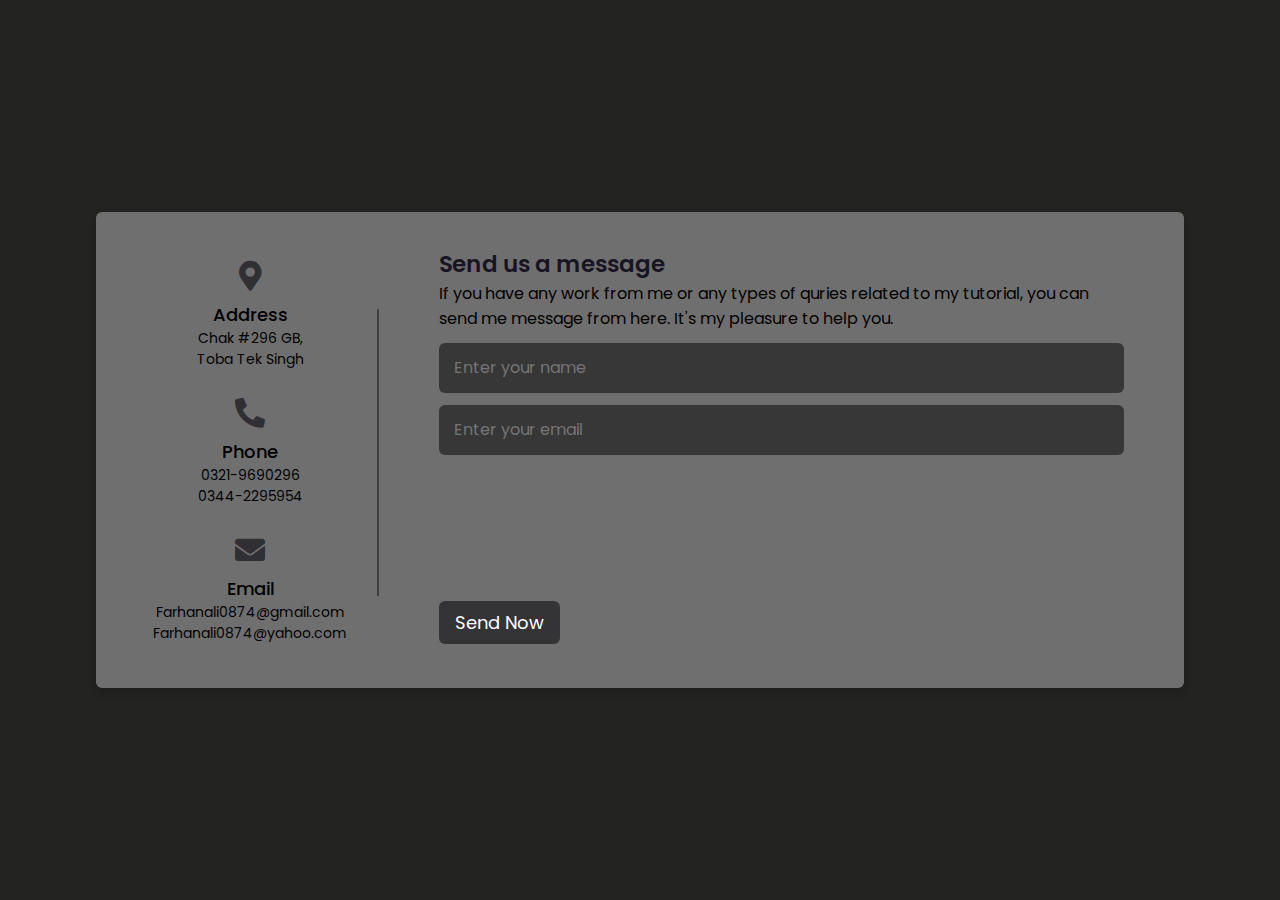
<file: services/contact.html>
<!DOCTYPE html>
<!-- Created By CodingLab - www.codinglabweb.com -->
<html lang="en" dir="ltr">
  <head>
    <meta charset="UTF-8">
   <!-- <title> Responsive Contact Us Form  | CodingLab </title>
    <link rel="stylesheet" href="style.css">
    <!-- Fontawesome CDN Link -->
    <link rel="stylesheet" href="contact.css">
    <link rel="stylesheet" href="https://cdnjs.cloudflare.com/ajax/libs/font-awesome/5.15.2/css/all.min.css"/>
     <meta name="viewport" content="width=device-width, initial-scale=1.0">
   </head>
<body>
  <div class="container">
    <div class="content">
      <div class="left-side">
        <div class="address details">
          <i class="fas fa-map-marker-alt"></i>
          <div class="topic">Address</div>
          <div class="text-one">Chak #296 GB,</div>
          <div class="text-two">Toba Tek Singh</div>
        </div>
        <div class="phone details">
          <i class="fas fa-phone-alt"></i>
          <div class="topic">Phone</div>
          <div class="text-one">0321-9690296</div>
          <div class="text-two">0344-2295954</div>
        </div>
        <div class="email details">
          <i class="fas fa-envelope"></i>
          <div class="topic">Email</div>
          <div class="text-one">Farhanali0874@gmail.com</div>
          <div class="text-two">Farhanali0874@yahoo.com</div>
        </div>
      </div>
      <div class="right-side">
        <div class="topic-text">Send us a message</div>
        <p>If you have any work from me or any types of quries related to my tutorial, you can send me message from here. It's my pleasure to help you.</p>
      <form action="#">
        <div class="input-box">
          <input type="text" placeholder="Enter your name">
        </div>
        <div class="input-box">
          <input type="text" placeholder="Enter your email">
        </div>
        <div class="input-box message-box">
          
        </div>
        <div class="button">
          <input type="button" value="Send Now" >
        </div>
      </form>
    </div>
    </div>
  </div>
</body>
</html>
</file>
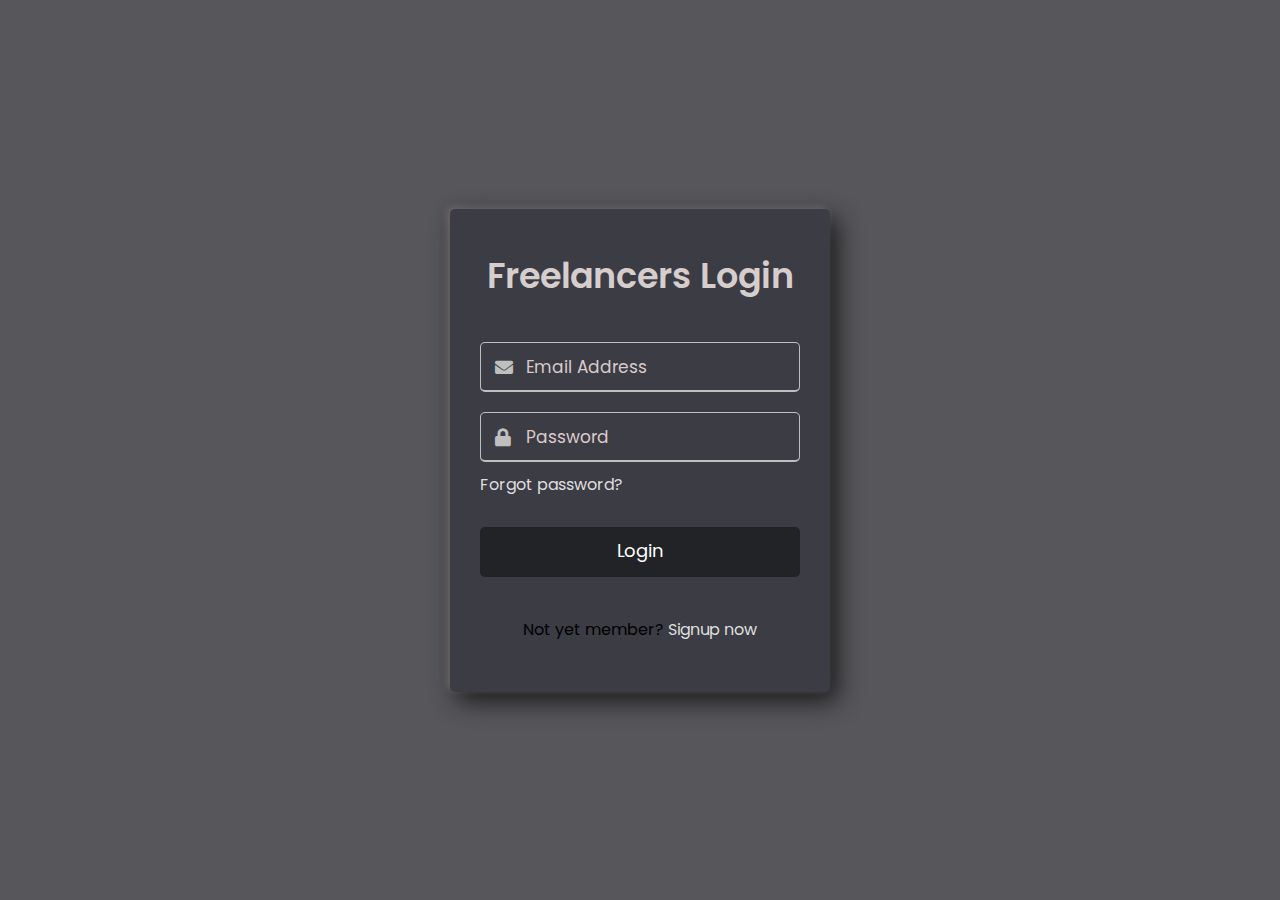
<file: services/login.html>
<!DOCTYPE html>
<!-- Coding By CodingNepal - youtube.com/codingnepal -->
<html lang="en">
<head>
  <meta charset="UTF-8">
  <meta name="viewport" content="width=device-width, initial-scale=1.0">
  <title>Login</title>
  <link rel="stylesheet" href="login.css">
  <link rel="stylesheet" href="https://cdnjs.cloudflare.com/ajax/libs/font-awesome/5.15.3/css/all.min.css"/>
</head>
<body>
  <div class="wrapper">
    <header style="color: rgb(214, 205, 205);">Freelancers Login</header>
    <form action="#">
      <div class="field email">
        <div class="input-area">
          <input type="text" placeholder="Email Address">
          <i class="icon fas fa-envelope"></i>
          <i class="error error-icon fas fa-exclamation-circle"></i>
        </div>
        <div class="error error-txt">Email can't be blank</div>
      </div>
      <div class="field password">
        <div class="input-area">
          <input type="password" placeholder="Password">
          <i class="icon fas fa-lock"></i>
          <i class="error error-icon fas fa-exclamation-circle"></i>
        </div>
        <div class="error error-txt">Password can't be blank</div>
      </div>
      <div class="pass-txt"><a href="#">Forgot password?</a></div>
      <input type="submit" value="Login">
    </form>
    <div class="sign-txt">Not yet member? <a href="signup.html">Signup now</a></div>
  </div>

  <script src="login.js"></script>

</body>
</html>
</file>
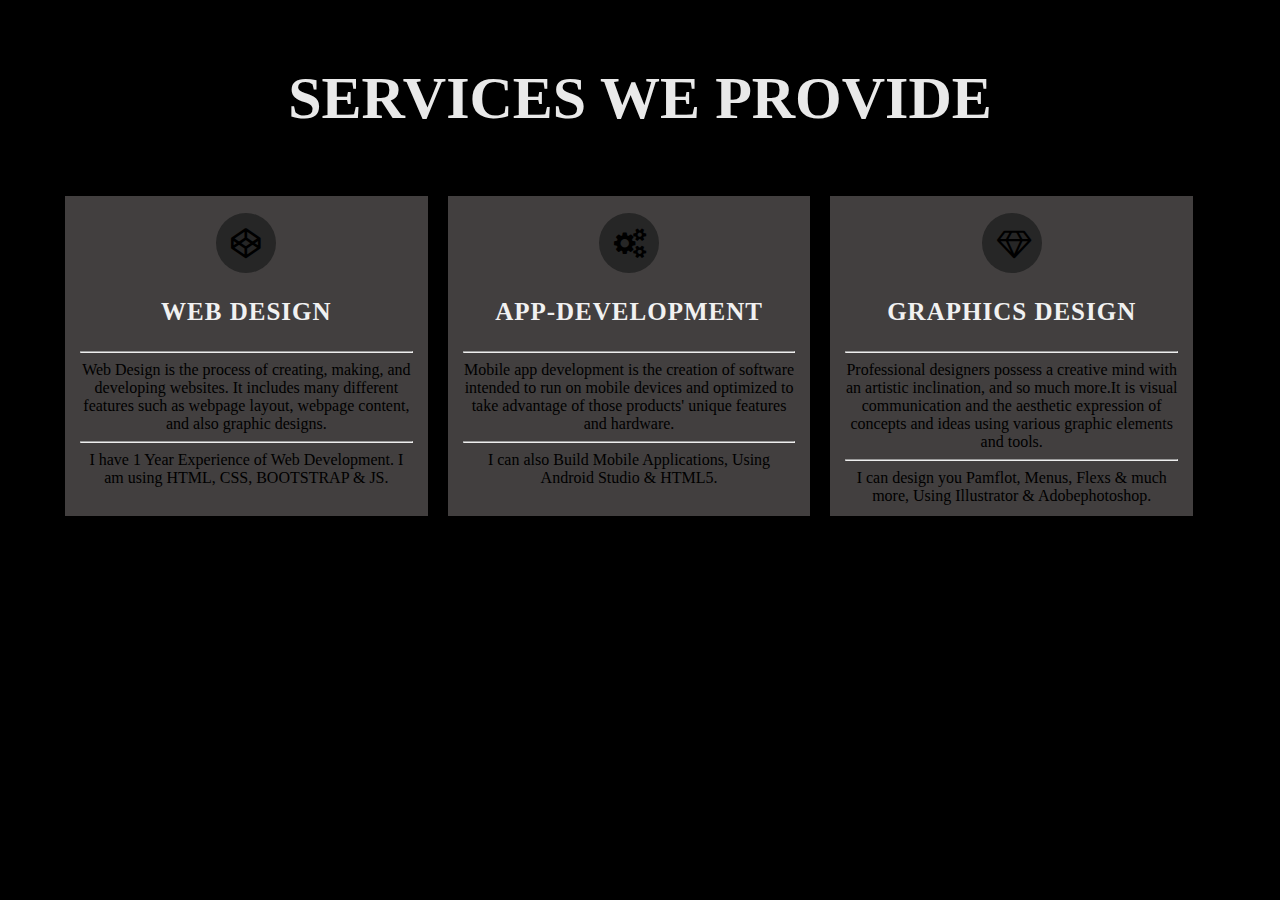
<file: services/services.html>
<!DOCTYPE html>
<html lang="en">
<head>
    <meta charset="UTF-8">
    <meta http-equiv="X-UA-Compatible" content="IE=edge">
    <meta name="viewport" content="width=device-width, initial-scale=1.0">
    <title>Services</title>
    <link rel="stylesheet" href="https://cdnjs.cloudflare.com/ajax/libs/font-awesome/4.7.0/css/font-awesome.css">
    <link rel="stylesheet" href="services.css">
</head>
<body>
    <div class="wrapper">
        <h2>
      Services we provide
        </h2>
      <div class="line">
      </div>
      <div class="single-service">
            <div class="social">
      <i class="fa fa-codepen"></i></div>
      <span></span>
             <h3>
      Web Design</h3>
        <p>
            <hr class="h" style="color: black;">
            Web Design is the process of creating, making, and developing websites. It includes many different features such as webpage layout, webpage content, and also graphic designs.
            <hr class="h">
            I have 1 Year Experience of Web Development. I am using HTML, CSS, BOOTSTRAP & JS. 
        </p>
      </div>
      <div class="single-service">
            <div class="social">
      <i class="fa fa-cogs"></i></div>
      <span></span>
             <h3>
      App-Development
            </h3>
        <p>
            <hr class="h">
            Mobile app development is the creation of software intended to run on mobile devices and optimized to take advantage of those products' unique features and hardware.
            <hr class="h">
            I can also Build Mobile Applications, Using Android Studio & HTML5.

        </p>
      </div>
      <div class="single-service">
            <div class="social">
      <i class="fa fa-diamond"></i></div>
      <span></span>
             <h3>
      Graphics design</h3>
        <p>
            <hr class="h">
            Professional designers possess a creative mind with an artistic inclination, and so much more.It is visual communication and the aesthetic expression of concepts and ideas using various graphic elements and tools.
            <hr class="h"> 
            I can design you Pamflot, Menus, Flexs & much more, Using Illustrator & Adobephotoshop.
        </p>
      </div>
      </div>
      
</body>
</html>
</file>
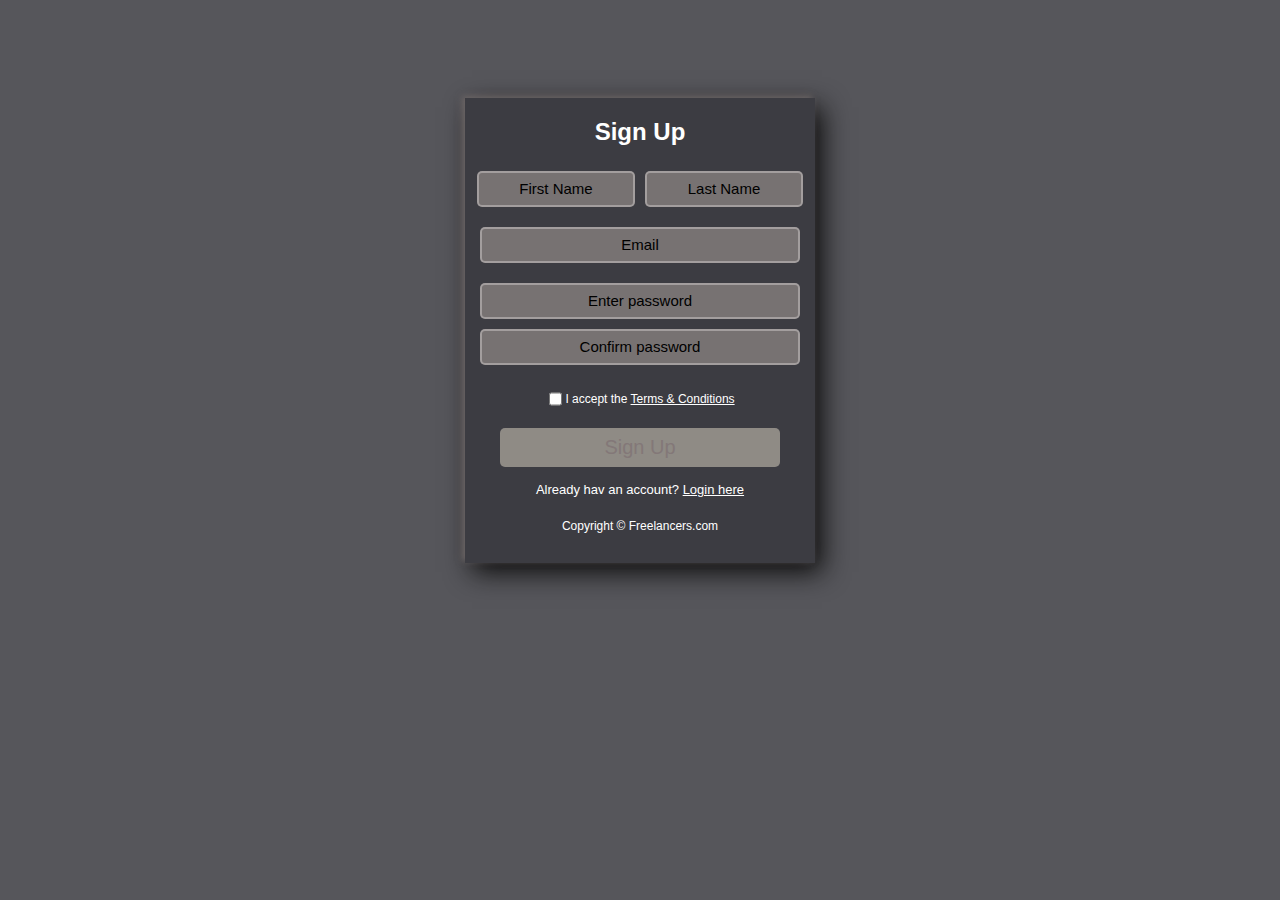
<file: services/signup.html>
<!DOCTYPE html>
<html lang="en">

<head>
    <meta charset="UTF-8">
    <meta http-equiv="X-UA-Compatible" content="IE=edge">
    <meta name="viewport" content="width=device-width, initial-scale=1.0">
    <title>Sign Up Page </title>
 
    <link rel="stylesheet" href="signup.css">
    <link rel="stylesheet" href="signup.js">

</head>

<body>

    <div class="container">
        <h2>Sign Up</h2>

        <form action="">
            <div class="form-item-username">
                <input type="text" name="firstName" id="firstName" placeholder="First Name">
                <input type="text" name="lastName" id="lastName" placeholder="Last Name">
            </div>

            <div class="form-item">
                <input type="email" name="email" id="email" placeholder="Email">
            </div>

            <div class="form-item">
                <!-- add a password format display -->
                <span class="pwd-format">
                    8-15 AlphaNumeric Characters
                </span>
                <input type="password" name="password" id="password" placeholder="Enter password">
                <input type="password" name="confirmPassword" id="confirmPassword" placeholder="Confirm password">
            </div>

            <div class="accept-box">
                <input type="checkbox" name="accept" id="accept">
                <p>I accept the <a href="#">Terms & Conditions</a></p>
            </div>

            <div class="form-btns">
                <button class="signup" type="submit" disabled>Sign Up</button>
                <div class="options">
                    Already hav an account? <a href="login.html">Login here</a>
                </div>
            </div>

        </form>
        <p>Copyright &copy; Freelancers.com</p>
    </div>

  

    

</body>

</html>
</file>
<file: services/style.css>
*{
    padding: 0;
    margin: 0;
    text-decoration: none;
    list-style: none;
    box-sizing: border-box;
  }
  body{
    font-family: montserrat;
    background-color: black;
  }
  nav{
    background: #000000b3;
    height: 80px;
    width: 100%;
  }
  label.logo{
    color: white;
    font-size: 35px;
    line-height: 80px;
    padding: 0 100px;
    font-weight: bold;
  }
  nav ul{
    float: right;
    margin-right: 20px;
  }
  nav ul li{
    display: inline-block;
    line-height: 80px;
    margin: 0 5px;
  }
  nav ul li a{
    color: white;
    font-size: 17px;
    padding: 7px 13px;
    border-radius: 3px;
    text-transform: uppercase;
  }
  a.active,a:hover{
    background: #363636;
    transition: .5s;
  }
  .checkbtn{
    font-size: 30px;
    color: white;
    float: right;
    line-height: 80px;
    margin-right: 40px;
    cursor: pointer;
    display: none;
  }
  #check{
    display: none;
  }
  @media (max-width: 952px){
    label.logo{
      font-size: 30px;
      padding-left: 50px;
    }
    nav ul li a{
      font-size: 16px;
    }
  }
  @media (max-width: 858px){
    .checkbtn{
      display: block;
    }
    ul{
      position: fixed;
      width: 100%;
      height: 100vh;
      background: #2c3e50;
      top: 80px;
      left: -100%;
      text-align: center;
      transition: all .5s;
    }
    nav ul li{
      display: block;
      margin: 50px 0;
      line-height: 30px;
    }
    nav ul li a{
      font-size: 20px;
    }
    a:hover,a.active{
      background: none;
      color: #444647;
    }
    #check:checked ~ ul{
      left: 0;
    }
  }
  section{
    background: url(bg1.jpg) no-repeat;
    background-size: cover;
    height: calc(100vh - 80px);
  }
 /*!
 * Font Awesome Free 5.15.3 by @fontawesome - https://fontawesome.com
 * License - https://fontawesome.com/license/free (Icons: CC BY 4.0, Fonts: SIL OFL 1.1, Code: MIT License)
 */
.fa,.fab,.fad,.fal,.far,.fas{-moz-osx-font-smoothing:grayscale;-webkit-font-smoothing:antialiased;display:inline-block;font-style:normal;font-variant:normal;text-rendering:auto;line-height:1}.fa-lg{font-size:1.33333em;line-height:.75em;vertical-align:-.0667em}.fa-xs{font-size:.75em}.fa-sm{font-size:.875em}.fa-1x{font-size:1em}.fa-2x{font-size:2em}.fa-3x{font-size:3em}.fa-4x{font-size:4em}.fa-5x{font-size:5em}.fa-6x{font-size:6em}.fa-7x{font-size:7em}.fa-8x{font-size:8em}.fa-9x{font-size:9em}.fa-10x{font-size:10em}.fa-fw{text-align:center;width:1.25em}.fa-ul{list-style-type:none;margin-left:2.5em;padding-left:0}.fa-ul>li{position:relative}.fa-li{left:-2em;position:absolute;text-align:center;width:2em;line-height:inherit}.fa-border{border:.08em solid #eee;border-radius:.1em;padding:.2em .25em .15em}.fa-pull-left{float:left}.fa-pull-right{float:right}.fa.fa-pull-left,.fab.fa-pull-left,.fal.fa-pull-left,.far.fa-pull-left,.fas.fa-pull-left{margin-right:.3em}.fa.fa-pull-right,.fab.fa-pull-right,.fal.fa-pull-right,.far.fa-pull-right,.fas.fa-pull-right{margin-left:.3em}.fa-spin{-webkit-animation:fa-spin 2s linear infinite;animation:fa-spin 2s linear infinite}.fa-pulse{-webkit-animation:fa-spin 1s steps(8) infinite;animation:fa-spin 1s steps(8) infinite}@-webkit-keyframes fa-spin{0%{-webkit-transform:rotate(0deg);transform:rotate(0deg)}to{-webkit-transform:rotate(1turn);transform:rotate(1turn)}}@keyframes fa-spin{0%{-webkit-transform:rotate(0deg);transform:rotate(0deg)}to{-webkit-transform:rotate(1turn);transform:rotate(1turn)}}.fa-rotate-90{-ms-filter:"progid:DXImageTransform.Microsoft.BasicImage(rotation=1)";-webkit-transform:rotate(90deg);transform:rotate(90deg)}.fa-rotate-180{-ms-filter:"progid:DXImageTransform.Microsoft.BasicImage(rotation=2)";-webkit-transform:rotate(180deg);transform:rotate(180deg)}.fa-rotate-270{-ms-filter:"progid:DXImageTransform.Microsoft.BasicImage(rotation=3)";-webkit-transform:rotate(270deg);transform:rotate(270deg)}.fa-flip-horizontal{-ms-filter:"progid:DXImageTransform.Microsoft.BasicImage(rotation=0, mirror=1)";-webkit-transform:scaleX(-1);transform:scaleX(-1)}.fa-flip-vertical{-webkit-transform:scaleY(-1);transform:scaleY(-1)}.fa-flip-both,.fa-flip-horizontal.fa-flip-vertical,.fa-flip-vertical{-ms-filter:"progid:DXImageTransform.Microsoft.BasicImage(rotation=2, mirror=1)"}.fa-flip-both,.fa-flip-horizontal.fa-flip-vertical{-webkit-transform:scale(-1);transform:scale(-1)}:root .fa-flip-both,:root .fa-flip-horizontal,:root .fa-flip-vertical,:root .fa-rotate-90,:root .fa-rotate-180,:root .fa-rotate-270{-webkit-filter:none;filter:none}.fa-stack{display:inline-block;height:2em;line-height:2em;position:relative;vertical-align:middle;width:2.5em}.fa-stack-1x,.fa-stack-2x{left:0;position:absolute;text-align:center;width:100%}.fa-stack-1x{line-height:inherit}.fa-stack-2x{font-size:2em}.fa-inverse{color:#fff}.fa-500px:before{content:"\f26e"}.fa-accessible-icon:before{content:"\f368"}.fa-accusoft:before{content:"\f369"}.fa-acquisitions-incorporated:before{content:"\f6af"}.fa-ad:before{content:"\f641"}.fa-address-book:before{content:"\f2b9"}.fa-address-card:before{content:"\f2bb"}.fa-adjust:before{content:"\f042"}.fa-adn:before{content:"\f170"}.fa-adversal:before{content:"\f36a"}.fa-affiliatetheme:before{content:"\f36b"}.fa-air-freshener:before{content:"\f5d0"}.fa-airbnb:before{content:"\f834"}.fa-algolia:before{content:"\f36c"}.fa-align-center:before{content:"\f037"}.fa-align-justify:before{content:"\f039"}.fa-align-left:before{content:"\f036"}.fa-align-right:before{content:"\f038"}.fa-alipay:before{content:"\f642"}.fa-allergies:before{content:"\f461"}.fa-amazon:before{content:"\f270"}.fa-amazon-pay:before{content:"\f42c"}.fa-ambulance:before{content:"\f0f9"}.fa-american-sign-language-interpreting:before{content:"\f2a3"}.fa-amilia:before{content:"\f36d"}.fa-anchor:before{content:"\f13d"}.fa-android:before{content:"\f17b"}.fa-angellist:before{content:"\f209"}.fa-angle-double-down:before{content:"\f103"}.fa-angle-double-left:before{content:"\f100"}.fa-angle-double-right:before{content:"\f101"}.fa-angle-double-up:before{content:"\f102"}.fa-angle-down:before{content:"\f107"}.fa-angle-left:before{content:"\f104"}.fa-angle-right:before{content:"\f105"}.fa-angle-up:before{content:"\f106"}.fa-angry:before{content:"\f556"}.fa-angrycreative:before{content:"\f36e"}.fa-angular:before{content:"\f420"}.fa-ankh:before{content:"\f644"}.fa-app-store:before{content:"\f36f"}.fa-app-store-ios:before{content:"\f370"}.fa-apper:before{content:"\f371"}.fa-apple:before{content:"\f179"}.fa-apple-alt:before{content:"\f5d1"}.fa-apple-pay:before{content:"\f415"}.fa-archive:before{content:"\f187"}.fa-archway:before{content:"\f557"}.fa-arrow-alt-circle-down:before{content:"\f358"}.fa-arrow-alt-circle-left:before{content:"\f359"}.fa-arrow-alt-circle-right:before{content:"\f35a"}.fa-arrow-alt-circle-up:before{content:"\f35b"}.fa-arrow-circle-down:before{content:"\f0ab"}.fa-arrow-circle-left:before{content:"\f0a8"}.fa-arrow-circle-right:before{content:"\f0a9"}.fa-arrow-circle-up:before{content:"\f0aa"}.fa-arrow-down:before{content:"\f063"}.fa-arrow-left:before{content:"\f060"}.fa-arrow-right:before{content:"\f061"}.fa-arrow-up:before{content:"\f062"}.fa-arrows-alt:before{content:"\f0b2"}.fa-arrows-alt-h:before{content:"\f337"}.fa-arrows-alt-v:before{content:"\f338"}.fa-artstation:before{content:"\f77a"}.fa-assistive-listening-systems:before{content:"\f2a2"}.fa-asterisk:before{content:"\f069"}.fa-asymmetrik:before{content:"\f372"}.fa-at:before{content:"\f1fa"}.fa-atlas:before{content:"\f558"}.fa-atlassian:before{content:"\f77b"}.fa-atom:before{content:"\f5d2"}.fa-audible:before{content:"\f373"}.fa-audio-description:before{content:"\f29e"}.fa-autoprefixer:before{content:"\f41c"}.fa-avianex:before{content:"\f374"}.fa-aviato:before{content:"\f421"}.fa-award:before{content:"\f559"}.fa-aws:before{content:"\f375"}.fa-baby:before{content:"\f77c"}.fa-baby-carriage:before{content:"\f77d"}.fa-backspace:before{content:"\f55a"}.fa-backward:before{content:"\f04a"}.fa-bacon:before{content:"\f7e5"}.fa-bacteria:before{content:"\e059"}.fa-bacterium:before{content:"\e05a"}.fa-bahai:before{content:"\f666"}.fa-balance-scale:before{content:"\f24e"}.fa-balance-scale-left:before{content:"\f515"}.fa-balance-scale-right:before{content:"\f516"}.fa-ban:before{content:"\f05e"}.fa-band-aid:before{content:"\f462"}.fa-bandcamp:before{content:"\f2d5"}.fa-barcode:before{content:"\f02a"}.fa-bars:before{content:"\f0c9"}.fa-baseball-ball:before{content:"\f433"}.fa-basketball-ball:before{content:"\f434"}.fa-bath:before{content:"\f2cd"}.fa-battery-empty:before{content:"\f244"}.fa-battery-full:before{content:"\f240"}.fa-battery-half:before{content:"\f242"}.fa-battery-quarter:before{content:"\f243"}.fa-battery-three-quarters:before{content:"\f241"}.fa-battle-net:before{content:"\f835"}.fa-bed:before{content:"\f236"}.fa-beer:before{content:"\f0fc"}.fa-behance:before{content:"\f1b4"}.fa-behance-square:before{content:"\f1b5"}.fa-bell:before{content:"\f0f3"}.fa-bell-slash:before{content:"\f1f6"}.fa-bezier-curve:before{content:"\f55b"}.fa-bible:before{content:"\f647"}.fa-bicycle:before{content:"\f206"}.fa-biking:before{content:"\f84a"}.fa-bimobject:before{content:"\f378"}.fa-binoculars:before{content:"\f1e5"}.fa-biohazard:before{content:"\f780"}.fa-birthday-cake:before{content:"\f1fd"}.fa-bitbucket:before{content:"\f171"}.fa-bitcoin:before{content:"\f379"}.fa-bity:before{content:"\f37a"}.fa-black-tie:before{content:"\f27e"}.fa-blackberry:before{content:"\f37b"}.fa-blender:before{content:"\f517"}.fa-blender-phone:before{content:"\f6b6"}.fa-blind:before{content:"\f29d"}.fa-blog:before{content:"\f781"}.fa-blogger:before{content:"\f37c"}.fa-blogger-b:before{content:"\f37d"}.fa-bluetooth:before{content:"\f293"}.fa-bluetooth-b:before{content:"\f294"}.fa-bold:before{content:"\f032"}.fa-bolt:before{content:"\f0e7"}.fa-bomb:before{content:"\f1e2"}.fa-bone:before{content:"\f5d7"}.fa-bong:before{content:"\f55c"}.fa-book:before{content:"\f02d"}.fa-book-dead:before{content:"\f6b7"}.fa-book-medical:before{content:"\f7e6"}.fa-book-open:before{content:"\f518"}.fa-book-reader:before{content:"\f5da"}.fa-bookmark:before{content:"\f02e"}.fa-bootstrap:before{content:"\f836"}.fa-border-all:before{content:"\f84c"}.fa-border-none:before{content:"\f850"}.fa-border-style:before{content:"\f853"}.fa-bowling-ball:before{content:"\f436"}.fa-box:before{content:"\f466"}.fa-box-open:before{content:"\f49e"}.fa-box-tissue:before{content:"\e05b"}.fa-boxes:before{content:"\f468"}.fa-braille:before{content:"\f2a1"}.fa-brain:before{content:"\f5dc"}.fa-bread-slice:before{content:"\f7ec"}.fa-briefcase:before{content:"\f0b1"}.fa-briefcase-medical:before{content:"\f469"}.fa-broadcast-tower:before{content:"\f519"}.fa-broom:before{content:"\f51a"}.fa-brush:before{content:"\f55d"}.fa-btc:before{content:"\f15a"}.fa-buffer:before{content:"\f837"}.fa-bug:before{content:"\f188"}.fa-building:before{content:"\f1ad"}.fa-bullhorn:before{content:"\f0a1"}.fa-bullseye:before{content:"\f140"}.fa-burn:before{content:"\f46a"}.fa-buromobelexperte:before{content:"\f37f"}.fa-bus:before{content:"\f207"}.fa-bus-alt:before{content:"\f55e"}.fa-business-time:before{content:"\f64a"}.fa-buy-n-large:before{content:"\f8a6"}.fa-buysellads:before{content:"\f20d"}.fa-calculator:before{content:"\f1ec"}.fa-calendar:before{content:"\f133"}.fa-calendar-alt:before{content:"\f073"}.fa-calendar-check:before{content:"\f274"}.fa-calendar-day:before{content:"\f783"}.fa-calendar-minus:before{content:"\f272"}.fa-calendar-plus:before{content:"\f271"}.fa-calendar-times:before{content:"\f273"}.fa-calendar-week:before{content:"\f784"}.fa-camera:before{content:"\f030"}.fa-camera-retro:before{content:"\f083"}.fa-campground:before{content:"\f6bb"}.fa-canadian-maple-leaf:before{content:"\f785"}.fa-candy-cane:before{content:"\f786"}.fa-cannabis:before{content:"\f55f"}.fa-capsules:before{content:"\f46b"}.fa-car:before{content:"\f1b9"}.fa-car-alt:before{content:"\f5de"}.fa-car-battery:before{content:"\f5df"}.fa-car-crash:before{content:"\f5e1"}.fa-car-side:before{content:"\f5e4"}.fa-caravan:before{content:"\f8ff"}.fa-caret-down:before{content:"\f0d7"}.fa-caret-left:before{content:"\f0d9"}.fa-caret-right:before{content:"\f0da"}.fa-caret-square-down:before{content:"\f150"}.fa-caret-square-left:before{content:"\f191"}.fa-caret-square-right:before{content:"\f152"}.fa-caret-square-up:before{content:"\f151"}.fa-caret-up:before{content:"\f0d8"}.fa-carrot:before{content:"\f787"}.fa-cart-arrow-down:before{content:"\f218"}.fa-cart-plus:before{content:"\f217"}.fa-cash-register:before{content:"\f788"}.fa-cat:before{content:"\f6be"}.fa-cc-amazon-pay:before{content:"\f42d"}.fa-cc-amex:before{content:"\f1f3"}.fa-cc-apple-pay:before{content:"\f416"}.fa-cc-diners-club:before{content:"\f24c"}.fa-cc-discover:before{content:"\f1f2"}.fa-cc-jcb:before{content:"\f24b"}.fa-cc-mastercard:before{content:"\f1f1"}.fa-cc-paypal:before{content:"\f1f4"}.fa-cc-stripe:before{content:"\f1f5"}.fa-cc-visa:before{content:"\f1f0"}.fa-centercode:before{content:"\f380"}.fa-centos:before{content:"\f789"}.fa-certificate:before{content:"\f0a3"}.fa-chair:before{content:"\f6c0"}.fa-chalkboard:before{content:"\f51b"}.fa-chalkboard-teacher:before{content:"\f51c"}.fa-charging-station:before{content:"\f5e7"}.fa-chart-area:before{content:"\f1fe"}.fa-chart-bar:before{content:"\f080"}.fa-chart-line:before{content:"\f201"}.fa-chart-pie:before{content:"\f200"}.fa-check:before{content:"\f00c"}.fa-check-circle:before{content:"\f058"}.fa-check-double:before{content:"\f560"}.fa-check-square:before{content:"\f14a"}.fa-cheese:before{content:"\f7ef"}.fa-chess:before{content:"\f439"}.fa-chess-bishop:before{content:"\f43a"}.fa-chess-board:before{content:"\f43c"}.fa-chess-king:before{content:"\f43f"}.fa-chess-knight:before{content:"\f441"}.fa-chess-pawn:before{content:"\f443"}.fa-chess-queen:before{content:"\f445"}.fa-chess-rook:before{content:"\f447"}.fa-chevron-circle-down:before{content:"\f13a"}.fa-chevron-circle-left:before{content:"\f137"}.fa-chevron-circle-right:before{content:"\f138"}.fa-chevron-circle-up:before{content:"\f139"}.fa-chevron-down:before{content:"\f078"}.fa-chevron-left:before{content:"\f053"}.fa-chevron-right:before{content:"\f054"}.fa-chevron-up:before{content:"\f077"}.fa-child:before{content:"\f1ae"}.fa-chrome:before{content:"\f268"}.fa-chromecast:before{content:"\f838"}.fa-church:before{content:"\f51d"}.fa-circle:before{content:"\f111"}.fa-circle-notch:before{content:"\f1ce"}.fa-city:before{content:"\f64f"}.fa-clinic-medical:before{content:"\f7f2"}.fa-clipboard:before{content:"\f328"}.fa-clipboard-check:before{content:"\f46c"}.fa-clipboard-list:before{content:"\f46d"}.fa-clock:before{content:"\f017"}.fa-clone:before{content:"\f24d"}.fa-closed-captioning:before{content:"\f20a"}.fa-cloud:before{content:"\f0c2"}.fa-cloud-download-alt:before{content:"\f381"}.fa-cloud-meatball:before{content:"\f73b"}.fa-cloud-moon:before{content:"\f6c3"}.fa-cloud-moon-rain:before{content:"\f73c"}.fa-cloud-rain:before{content:"\f73d"}.fa-cloud-showers-heavy:before{content:"\f740"}.fa-cloud-sun:before{content:"\f6c4"}.fa-cloud-sun-rain:before{content:"\f743"}.fa-cloud-upload-alt:before{content:"\f382"}.fa-cloudflare:before{content:"\e07d"}.fa-cloudscale:before{content:"\f383"}.fa-cloudsmith:before{content:"\f384"}.fa-cloudversify:before{content:"\f385"}.fa-cocktail:before{content:"\f561"}.fa-code:before{content:"\f121"}.fa-code-branch:before{content:"\f126"}.fa-codepen:before{content:"\f1cb"}.fa-codiepie:before{content:"\f284"}.fa-coffee:before{content:"\f0f4"}.fa-cog:before{content:"\f013"}.fa-cogs:before{content:"\f085"}.fa-coins:before{content:"\f51e"}.fa-columns:before{content:"\f0db"}.fa-comment:before{content:"\f075"}.fa-comment-alt:before{content:"\f27a"}.fa-comment-dollar:before{content:"\f651"}.fa-comment-dots:before{content:"\f4ad"}.fa-comment-medical:before{content:"\f7f5"}.fa-comment-slash:before{content:"\f4b3"}.fa-comments:before{content:"\f086"}.fa-comments-dollar:before{content:"\f653"}.fa-compact-disc:before{content:"\f51f"}.fa-compass:before{content:"\f14e"}.fa-compress:before{content:"\f066"}.fa-compress-alt:before{content:"\f422"}.fa-compress-arrows-alt:before{content:"\f78c"}.fa-concierge-bell:before{content:"\f562"}.fa-confluence:before{content:"\f78d"}.fa-connectdevelop:before{content:"\f20e"}.fa-contao:before{content:"\f26d"}.fa-cookie:before{content:"\f563"}.fa-cookie-bite:before{content:"\f564"}.fa-copy:before{content:"\f0c5"}.fa-copyright:before{content:"\f1f9"}.fa-cotton-bureau:before{content:"\f89e"}.fa-couch:before{content:"\f4b8"}.fa-cpanel:before{content:"\f388"}.fa-creative-commons:before{content:"\f25e"}.fa-creative-commons-by:before{content:"\f4e7"}.fa-creative-commons-nc:before{content:"\f4e8"}.fa-creative-commons-nc-eu:before{content:"\f4e9"}.fa-creative-commons-nc-jp:before{content:"\f4ea"}.fa-creative-commons-nd:before{content:"\f4eb"}.fa-creative-commons-pd:before{content:"\f4ec"}.fa-creative-commons-pd-alt:before{content:"\f4ed"}.fa-creative-commons-remix:before{content:"\f4ee"}.fa-creative-commons-sa:before{content:"\f4ef"}.fa-creative-commons-sampling:before{content:"\f4f0"}.fa-creative-commons-sampling-plus:before{content:"\f4f1"}.fa-creative-commons-share:before{content:"\f4f2"}.fa-creative-commons-zero:before{content:"\f4f3"}.fa-credit-card:before{content:"\f09d"}.fa-critical-role:before{content:"\f6c9"}.fa-crop:before{content:"\f125"}.fa-crop-alt:before{content:"\f565"}.fa-cross:before{content:"\f654"}.fa-crosshairs:before{content:"\f05b"}.fa-crow:before{content:"\f520"}.fa-crown:before{content:"\f521"}.fa-crutch:before{content:"\f7f7"}.fa-css3:before{content:"\f13c"}.fa-css3-alt:before{content:"\f38b"}.fa-cube:before{content:"\f1b2"}.fa-cubes:before{content:"\f1b3"}.fa-cut:before{content:"\f0c4"}.fa-cuttlefish:before{content:"\f38c"}.fa-d-and-d:before{content:"\f38d"}.fa-d-and-d-beyond:before{content:"\f6ca"}.fa-dailymotion:before{content:"\e052"}.fa-dashcube:before{content:"\f210"}.fa-database:before{content:"\f1c0"}.fa-deaf:before{content:"\f2a4"}.fa-deezer:before{content:"\e077"}.fa-delicious:before{content:"\f1a5"}.fa-democrat:before{content:"\f747"}.fa-deploydog:before{content:"\f38e"}.fa-deskpro:before{content:"\f38f"}.fa-desktop:before{content:"\f108"}.fa-dev:before{content:"\f6cc"}.fa-deviantart:before{content:"\f1bd"}.fa-dharmachakra:before{content:"\f655"}.fa-dhl:before{content:"\f790"}.fa-diagnoses:before{content:"\f470"}.fa-diaspora:before{content:"\f791"}.fa-dice:before{content:"\f522"}.fa-dice-d20:before{content:"\f6cf"}.fa-dice-d6:before{content:"\f6d1"}.fa-dice-five:before{content:"\f523"}.fa-dice-four:before{content:"\f524"}.fa-dice-one:before{content:"\f525"}.fa-dice-six:before{content:"\f526"}.fa-dice-three:before{content:"\f527"}.fa-dice-two:before{content:"\f528"}.fa-digg:before{content:"\f1a6"}.fa-digital-ocean:before{content:"\f391"}.fa-digital-tachograph:before{content:"\f566"}.fa-directions:before{content:"\f5eb"}.fa-discord:before{content:"\f392"}.fa-discourse:before{content:"\f393"}.fa-disease:before{content:"\f7fa"}.fa-divide:before{content:"\f529"}.fa-dizzy:before{content:"\f567"}.fa-dna:before{content:"\f471"}.fa-dochub:before{content:"\f394"}.fa-docker:before{content:"\f395"}.fa-dog:before{content:"\f6d3"}.fa-dollar-sign:before{content:"\f155"}.fa-dolly:before{content:"\f472"}.fa-dolly-flatbed:before{content:"\f474"}.fa-donate:before{content:"\f4b9"}.fa-door-closed:before{content:"\f52a"}.fa-door-open:before{content:"\f52b"}.fa-dot-circle:before{content:"\f192"}.fa-dove:before{content:"\f4ba"}.fa-download:before{content:"\f019"}.fa-draft2digital:before{content:"\f396"}.fa-drafting-compass:before{content:"\f568"}.fa-dragon:before{content:"\f6d5"}.fa-draw-polygon:before{content:"\f5ee"}.fa-dribbble:before{content:"\f17d"}.fa-dribbble-square:before{content:"\f397"}.fa-dropbox:before{content:"\f16b"}.fa-drum:before{content:"\f569"}.fa-drum-steelpan:before{content:"\f56a"}.fa-drumstick-bite:before{content:"\f6d7"}.fa-drupal:before{content:"\f1a9"}.fa-dumbbell:before{content:"\f44b"}.fa-dumpster:before{content:"\f793"}.fa-dumpster-fire:before{content:"\f794"}.fa-dungeon:before{content:"\f6d9"}.fa-dyalog:before{content:"\f399"}.fa-earlybirds:before{content:"\f39a"}.fa-ebay:before{content:"\f4f4"}.fa-edge:before{content:"\f282"}.fa-edge-legacy:before{content:"\e078"}.fa-edit:before{content:"\f044"}.fa-egg:before{content:"\f7fb"}.fa-eject:before{content:"\f052"}.fa-elementor:before{content:"\f430"}.fa-ellipsis-h:before{content:"\f141"}.fa-ellipsis-v:before{content:"\f142"}.fa-ello:before{content:"\f5f1"}.fa-ember:before{content:"\f423"}.fa-empire:before{content:"\f1d1"}.fa-envelope:before{content:"\f0e0"}.fa-envelope-open:before{content:"\f2b6"}.fa-envelope-open-text:before{content:"\f658"}.fa-envelope-square:before{content:"\f199"}.fa-envira:before{content:"\f299"}.fa-equals:before{content:"\f52c"}.fa-eraser:before{content:"\f12d"}.fa-erlang:before{content:"\f39d"}.fa-ethereum:before{content:"\f42e"}.fa-ethernet:before{content:"\f796"}.fa-etsy:before{content:"\f2d7"}.fa-euro-sign:before{content:"\f153"}.fa-evernote:before{content:"\f839"}.fa-exchange-alt:before{content:"\f362"}.fa-exclamation:before{content:"\f12a"}.fa-exclamation-circle:before{content:"\f06a"}.fa-exclamation-triangle:before{content:"\f071"}.fa-expand:before{content:"\f065"}.fa-expand-alt:before{content:"\f424"}.fa-expand-arrows-alt:before{content:"\f31e"}.fa-expeditedssl:before{content:"\f23e"}.fa-external-link-alt:before{content:"\f35d"}.fa-external-link-square-alt:before{content:"\f360"}.fa-eye:before{content:"\f06e"}.fa-eye-dropper:before{content:"\f1fb"}.fa-eye-slash:before{content:"\f070"}.fa-facebook:before{content:"\f09a"}.fa-facebook-f:before{content:"\f39e"}.fa-facebook-messenger:before{content:"\f39f"}.fa-facebook-square:before{content:"\f082"}.fa-fan:before{content:"\f863"}.fa-fantasy-flight-games:before{content:"\f6dc"}.fa-fast-backward:before{content:"\f049"}.fa-fast-forward:before{content:"\f050"}.fa-faucet:before{content:"\e005"}.fa-fax:before{content:"\f1ac"}.fa-feather:before{content:"\f52d"}.fa-feather-alt:before{content:"\f56b"}.fa-fedex:before{content:"\f797"}.fa-fedora:before{content:"\f798"}.fa-female:before{content:"\f182"}.fa-fighter-jet:before{content:"\f0fb"}.fa-figma:before{content:"\f799"}.fa-file:before{content:"\f15b"}.fa-file-alt:before{content:"\f15c"}.fa-file-archive:before{content:"\f1c6"}.fa-file-audio:before{content:"\f1c7"}.fa-file-code:before{content:"\f1c9"}.fa-file-contract:before{content:"\f56c"}.fa-file-csv:before{content:"\f6dd"}.fa-file-download:before{content:"\f56d"}.fa-file-excel:before{content:"\f1c3"}.fa-file-export:before{content:"\f56e"}.fa-file-image:before{content:"\f1c5"}.fa-file-import:before{content:"\f56f"}.fa-file-invoice:before{content:"\f570"}.fa-file-invoice-dollar:before{content:"\f571"}.fa-file-medical:before{content:"\f477"}.fa-file-medical-alt:before{content:"\f478"}.fa-file-pdf:before{content:"\f1c1"}.fa-file-powerpoint:before{content:"\f1c4"}.fa-file-prescription:before{content:"\f572"}.fa-file-signature:before{content:"\f573"}.fa-file-upload:before{content:"\f574"}.fa-file-video:before{content:"\f1c8"}.fa-file-word:before{content:"\f1c2"}.fa-fill:before{content:"\f575"}.fa-fill-drip:before{content:"\f576"}.fa-film:before{content:"\f008"}.fa-filter:before{content:"\f0b0"}.fa-fingerprint:before{content:"\f577"}.fa-fire:before{content:"\f06d"}.fa-fire-alt:before{content:"\f7e4"}.fa-fire-extinguisher:before{content:"\f134"}.fa-firefox:before{content:"\f269"}.fa-firefox-browser:before{content:"\e007"}.fa-first-aid:before{content:"\f479"}.fa-first-order:before{content:"\f2b0"}.fa-first-order-alt:before{content:"\f50a"}.fa-firstdraft:before{content:"\f3a1"}.fa-fish:before{content:"\f578"}.fa-fist-raised:before{content:"\f6de"}.fa-flag:before{content:"\f024"}.fa-flag-checkered:before{content:"\f11e"}.fa-flag-usa:before{content:"\f74d"}.fa-flask:before{content:"\f0c3"}.fa-flickr:before{content:"\f16e"}.fa-flipboard:before{content:"\f44d"}.fa-flushed:before{content:"\f579"}.fa-fly:before{content:"\f417"}.fa-folder:before{content:"\f07b"}.fa-folder-minus:before{content:"\f65d"}.fa-folder-open:before{content:"\f07c"}.fa-folder-plus:before{content:"\f65e"}.fa-font:before{content:"\f031"}.fa-font-awesome:before{content:"\f2b4"}.fa-font-awesome-alt:before{content:"\f35c"}.fa-font-awesome-flag:before{content:"\f425"}.fa-font-awesome-logo-full:before{content:"\f4e6"}.fa-fonticons:before{content:"\f280"}.fa-fonticons-fi:before{content:"\f3a2"}.fa-football-ball:before{content:"\f44e"}.fa-fort-awesome:before{content:"\f286"}.fa-fort-awesome-alt:before{content:"\f3a3"}.fa-forumbee:before{content:"\f211"}.fa-forward:before{content:"\f04e"}.fa-foursquare:before{content:"\f180"}.fa-free-code-camp:before{content:"\f2c5"}.fa-freebsd:before{content:"\f3a4"}.fa-frog:before{content:"\f52e"}.fa-frown:before{content:"\f119"}.fa-frown-open:before{content:"\f57a"}.fa-fulcrum:before{content:"\f50b"}.fa-funnel-dollar:before{content:"\f662"}.fa-futbol:before{content:"\f1e3"}.fa-galactic-republic:before{content:"\f50c"}.fa-galactic-senate:before{content:"\f50d"}.fa-gamepad:before{content:"\f11b"}.fa-gas-pump:before{content:"\f52f"}.fa-gavel:before{content:"\f0e3"}.fa-gem:before{content:"\f3a5"}.fa-genderless:before{content:"\f22d"}.fa-get-pocket:before{content:"\f265"}.fa-gg:before{content:"\f260"}.fa-gg-circle:before{content:"\f261"}.fa-ghost:before{content:"\f6e2"}.fa-gift:before{content:"\f06b"}.fa-gifts:before{content:"\f79c"}.fa-git:before{content:"\f1d3"}.fa-git-alt:before{content:"\f841"}.fa-git-square:before{content:"\f1d2"}.fa-github:before{content:"\f09b"}.fa-github-alt:before{content:"\f113"}.fa-github-square:before{content:"\f092"}.fa-gitkraken:before{content:"\f3a6"}.fa-gitlab:before{content:"\f296"}.fa-gitter:before{content:"\f426"}.fa-glass-cheers:before{content:"\f79f"}.fa-glass-martini:before{content:"\f000"}.fa-glass-martini-alt:before{content:"\f57b"}.fa-glass-whiskey:before{content:"\f7a0"}.fa-glasses:before{content:"\f530"}.fa-glide:before{content:"\f2a5"}.fa-glide-g:before{content:"\f2a6"}.fa-globe:before{content:"\f0ac"}.fa-globe-africa:before{content:"\f57c"}.fa-globe-americas:before{content:"\f57d"}.fa-globe-asia:before{content:"\f57e"}.fa-globe-europe:before{content:"\f7a2"}.fa-gofore:before{content:"\f3a7"}.fa-golf-ball:before{content:"\f450"}.fa-goodreads:before{content:"\f3a8"}.fa-goodreads-g:before{content:"\f3a9"}.fa-google:before{content:"\f1a0"}.fa-google-drive:before{content:"\f3aa"}.fa-google-pay:before{content:"\e079"}.fa-google-play:before{content:"\f3ab"}.fa-google-plus:before{content:"\f2b3"}.fa-google-plus-g:before{content:"\f0d5"}.fa-google-plus-square:before{content:"\f0d4"}.fa-google-wallet:before{content:"\f1ee"}.fa-gopuram:before{content:"\f664"}.fa-graduation-cap:before{content:"\f19d"}.fa-gratipay:before{content:"\f184"}.fa-grav:before{content:"\f2d6"}.fa-greater-than:before{content:"\f531"}.fa-greater-than-equal:before{content:"\f532"}.fa-grimace:before{content:"\f57f"}.fa-grin:before{content:"\f580"}.fa-grin-alt:before{content:"\f581"}.fa-grin-beam:before{content:"\f582"}.fa-grin-beam-sweat:before{content:"\f583"}.fa-grin-hearts:before{content:"\f584"}.fa-grin-squint:before{content:"\f585"}.fa-grin-squint-tears:before{content:"\f586"}.fa-grin-stars:before{content:"\f587"}.fa-grin-tears:before{content:"\f588"}.fa-grin-tongue:before{content:"\f589"}.fa-grin-tongue-squint:before{content:"\f58a"}.fa-grin-tongue-wink:before{content:"\f58b"}.fa-grin-wink:before{content:"\f58c"}.fa-grip-horizontal:before{content:"\f58d"}.fa-grip-lines:before{content:"\f7a4"}.fa-grip-lines-vertical:before{content:"\f7a5"}.fa-grip-vertical:before{content:"\f58e"}.fa-gripfire:before{content:"\f3ac"}.fa-grunt:before{content:"\f3ad"}.fa-guilded:before{content:"\e07e"}.fa-guitar:before{content:"\f7a6"}.fa-gulp:before{content:"\f3ae"}.fa-h-square:before{content:"\f0fd"}.fa-hacker-news:before{content:"\f1d4"}.fa-hacker-news-square:before{content:"\f3af"}.fa-hackerrank:before{content:"\f5f7"}.fa-hamburger:before{content:"\f805"}.fa-hammer:before{content:"\f6e3"}.fa-hamsa:before{content:"\f665"}.fa-hand-holding:before{content:"\f4bd"}.fa-hand-holding-heart:before{content:"\f4be"}.fa-hand-holding-medical:before{content:"\e05c"}.fa-hand-holding-usd:before{content:"\f4c0"}.fa-hand-holding-water:before{content:"\f4c1"}.fa-hand-lizard:before{content:"\f258"}.fa-hand-middle-finger:before{content:"\f806"}.fa-hand-paper:before{content:"\f256"}.fa-hand-peace:before{content:"\f25b"}.fa-hand-point-down:before{content:"\f0a7"}.fa-hand-point-left:before{content:"\f0a5"}.fa-hand-point-right:before{content:"\f0a4"}.fa-hand-point-up:before{content:"\f0a6"}.fa-hand-pointer:before{content:"\f25a"}.fa-hand-rock:before{content:"\f255"}.fa-hand-scissors:before{content:"\f257"}.fa-hand-sparkles:before{content:"\e05d"}.fa-hand-spock:before{content:"\f259"}.fa-hands:before{content:"\f4c2"}.fa-hands-helping:before{content:"\f4c4"}.fa-hands-wash:before{content:"\e05e"}.fa-handshake:before{content:"\f2b5"}.fa-handshake-alt-slash:before{content:"\e05f"}.fa-handshake-slash:before{content:"\e060"}.fa-hanukiah:before{content:"\f6e6"}.fa-hard-hat:before{content:"\f807"}.fa-hashtag:before{content:"\f292"}.fa-hat-cowboy:before{content:"\f8c0"}.fa-hat-cowboy-side:before{content:"\f8c1"}.fa-hat-wizard:before{content:"\f6e8"}.fa-hdd:before{content:"\f0a0"}.fa-head-side-cough:before{content:"\e061"}.fa-head-side-cough-slash:before{content:"\e062"}.fa-head-side-mask:before{content:"\e063"}.fa-head-side-virus:before{content:"\e064"}.fa-heading:before{content:"\f1dc"}.fa-headphones:before{content:"\f025"}.fa-headphones-alt:before{content:"\f58f"}.fa-headset:before{content:"\f590"}.fa-heart:before{content:"\f004"}.fa-heart-broken:before{content:"\f7a9"}.fa-heartbeat:before{content:"\f21e"}.fa-helicopter:before{content:"\f533"}.fa-highlighter:before{content:"\f591"}.fa-hiking:before{content:"\f6ec"}.fa-hippo:before{content:"\f6ed"}.fa-hips:before{content:"\f452"}.fa-hire-a-helper:before{content:"\f3b0"}.fa-history:before{content:"\f1da"}.fa-hive:before{content:"\e07f"}.fa-hockey-puck:before{content:"\f453"}.fa-holly-berry:before{content:"\f7aa"}.fa-home:before{content:"\f015"}.fa-hooli:before{content:"\f427"}.fa-hornbill:before{content:"\f592"}.fa-horse:before{content:"\f6f0"}.fa-horse-head:before{content:"\f7ab"}.fa-hospital:before{content:"\f0f8"}.fa-hospital-alt:before{content:"\f47d"}.fa-hospital-symbol:before{content:"\f47e"}.fa-hospital-user:before{content:"\f80d"}.fa-hot-tub:before{content:"\f593"}.fa-hotdog:before{content:"\f80f"}.fa-hotel:before{content:"\f594"}.fa-hotjar:before{content:"\f3b1"}.fa-hourglass:before{content:"\f254"}.fa-hourglass-end:before{content:"\f253"}.fa-hourglass-half:before{content:"\f252"}.fa-hourglass-start:before{content:"\f251"}.fa-house-damage:before{content:"\f6f1"}.fa-house-user:before{content:"\e065"}.fa-houzz:before{content:"\f27c"}.fa-hryvnia:before{content:"\f6f2"}.fa-html5:before{content:"\f13b"}.fa-hubspot:before{content:"\f3b2"}.fa-i-cursor:before{content:"\f246"}.fa-ice-cream:before{content:"\f810"}.fa-icicles:before{content:"\f7ad"}.fa-icons:before{content:"\f86d"}.fa-id-badge:before{content:"\f2c1"}.fa-id-card:before{content:"\f2c2"}.fa-id-card-alt:before{content:"\f47f"}.fa-ideal:before{content:"\e013"}.fa-igloo:before{content:"\f7ae"}.fa-image:before{content:"\f03e"}.fa-images:before{content:"\f302"}.fa-imdb:before{content:"\f2d8"}.fa-inbox:before{content:"\f01c"}.fa-indent:before{content:"\f03c"}.fa-industry:before{content:"\f275"}.fa-infinity:before{content:"\f534"}.fa-info:before{content:"\f129"}.fa-info-circle:before{content:"\f05a"}.fa-innosoft:before{content:"\e080"}.fa-instagram:before{content:"\f16d"}.fa-instagram-square:before{content:"\e055"}.fa-instalod:before{content:"\e081"}.fa-intercom:before{content:"\f7af"}.fa-internet-explorer:before{content:"\f26b"}.fa-invision:before{content:"\f7b0"}.fa-ioxhost:before{content:"\f208"}.fa-italic:before{content:"\f033"}.fa-itch-io:before{content:"\f83a"}.fa-itunes:before{content:"\f3b4"}.fa-itunes-note:before{content:"\f3b5"}.fa-java:before{content:"\f4e4"}.fa-jedi:before{content:"\f669"}.fa-jedi-order:before{content:"\f50e"}.fa-jenkins:before{content:"\f3b6"}.fa-jira:before{content:"\f7b1"}.fa-joget:before{content:"\f3b7"}.fa-joint:before{content:"\f595"}.fa-joomla:before{content:"\f1aa"}.fa-journal-whills:before{content:"\f66a"}.fa-js:before{content:"\f3b8"}.fa-js-square:before{content:"\f3b9"}.fa-jsfiddle:before{content:"\f1cc"}.fa-kaaba:before{content:"\f66b"}.fa-kaggle:before{content:"\f5fa"}.fa-key:before{content:"\f084"}.fa-keybase:before{content:"\f4f5"}.fa-keyboard:before{content:"\f11c"}.fa-keycdn:before{content:"\f3ba"}.fa-khanda:before{content:"\f66d"}.fa-kickstarter:before{content:"\f3bb"}.fa-kickstarter-k:before{content:"\f3bc"}.fa-kiss:before{content:"\f596"}.fa-kiss-beam:before{content:"\f597"}.fa-kiss-wink-heart:before{content:"\f598"}.fa-kiwi-bird:before{content:"\f535"}.fa-korvue:before{content:"\f42f"}.fa-landmark:before{content:"\f66f"}.fa-language:before{content:"\f1ab"}.fa-laptop:before{content:"\f109"}.fa-laptop-code:before{content:"\f5fc"}.fa-laptop-house:before{content:"\e066"}.fa-laptop-medical:before{content:"\f812"}.fa-laravel:before{content:"\f3bd"}.fa-lastfm:before{content:"\f202"}.fa-lastfm-square:before{content:"\f203"}.fa-laugh:before{content:"\f599"}.fa-laugh-beam:before{content:"\f59a"}.fa-laugh-squint:before{content:"\f59b"}.fa-laugh-wink:before{content:"\f59c"}.fa-layer-group:before{content:"\f5fd"}.fa-leaf:before{content:"\f06c"}.fa-leanpub:before{content:"\f212"}.fa-lemon:before{content:"\f094"}.fa-less:before{content:"\f41d"}.fa-less-than:before{content:"\f536"}.fa-less-than-equal:before{content:"\f537"}.fa-level-down-alt:before{content:"\f3be"}.fa-level-up-alt:before{content:"\f3bf"}.fa-life-ring:before{content:"\f1cd"}.fa-lightbulb:before{content:"\f0eb"}.fa-line:before{content:"\f3c0"}.fa-link:before{content:"\f0c1"}.fa-linkedin:before{content:"\f08c"}.fa-linkedin-in:before{content:"\f0e1"}.fa-linode:before{content:"\f2b8"}.fa-linux:before{content:"\f17c"}.fa-lira-sign:before{content:"\f195"}.fa-list:before{content:"\f03a"}.fa-list-alt:before{content:"\f022"}.fa-list-ol:before{content:"\f0cb"}.fa-list-ul:before{content:"\f0ca"}.fa-location-arrow:before{content:"\f124"}.fa-lock:before{content:"\f023"}.fa-lock-open:before{content:"\f3c1"}.fa-long-arrow-alt-down:before{content:"\f309"}.fa-long-arrow-alt-left:before{content:"\f30a"}.fa-long-arrow-alt-right:before{content:"\f30b"}.fa-long-arrow-alt-up:before{content:"\f30c"}.fa-low-vision:before{content:"\f2a8"}.fa-luggage-cart:before{content:"\f59d"}.fa-lungs:before{content:"\f604"}.fa-lungs-virus:before{content:"\e067"}.fa-lyft:before{content:"\f3c3"}.fa-magento:before{content:"\f3c4"}.fa-magic:before{content:"\f0d0"}.fa-magnet:before{content:"\f076"}.fa-mail-bulk:before{content:"\f674"}.fa-mailchimp:before{content:"\f59e"}.fa-male:before{content:"\f183"}.fa-mandalorian:before{content:"\f50f"}.fa-map:before{content:"\f279"}.fa-map-marked:before{content:"\f59f"}.fa-map-marked-alt:before{content:"\f5a0"}.fa-map-marker:before{content:"\f041"}.fa-map-marker-alt:before{content:"\f3c5"}.fa-map-pin:before{content:"\f276"}.fa-map-signs:before{content:"\f277"}.fa-markdown:before{content:"\f60f"}.fa-marker:before{content:"\f5a1"}.fa-mars:before{content:"\f222"}.fa-mars-double:before{content:"\f227"}.fa-mars-stroke:before{content:"\f229"}.fa-mars-stroke-h:before{content:"\f22b"}.fa-mars-stroke-v:before{content:"\f22a"}.fa-mask:before{content:"\f6fa"}.fa-mastodon:before{content:"\f4f6"}.fa-maxcdn:before{content:"\f136"}.fa-mdb:before{content:"\f8ca"}.fa-medal:before{content:"\f5a2"}.fa-medapps:before{content:"\f3c6"}.fa-medium:before{content:"\f23a"}.fa-medium-m:before{content:"\f3c7"}.fa-medkit:before{content:"\f0fa"}.fa-medrt:before{content:"\f3c8"}.fa-meetup:before{content:"\f2e0"}.fa-megaport:before{content:"\f5a3"}.fa-meh:before{content:"\f11a"}.fa-meh-blank:before{content:"\f5a4"}.fa-meh-rolling-eyes:before{content:"\f5a5"}.fa-memory:before{content:"\f538"}.fa-mendeley:before{content:"\f7b3"}.fa-menorah:before{content:"\f676"}.fa-mercury:before{content:"\f223"}.fa-meteor:before{content:"\f753"}.fa-microblog:before{content:"\e01a"}.fa-microchip:before{content:"\f2db"}.fa-microphone:before{content:"\f130"}.fa-microphone-alt:before{content:"\f3c9"}.fa-microphone-alt-slash:before{content:"\f539"}.fa-microphone-slash:before{content:"\f131"}.fa-microscope:before{content:"\f610"}.fa-microsoft:before{content:"\f3ca"}.fa-minus:before{content:"\f068"}.fa-minus-circle:before{content:"\f056"}.fa-minus-square:before{content:"\f146"}.fa-mitten:before{content:"\f7b5"}.fa-mix:before{content:"\f3cb"}.fa-mixcloud:before{content:"\f289"}.fa-mixer:before{content:"\e056"}.fa-mizuni:before{content:"\f3cc"}.fa-mobile:before{content:"\f10b"}.fa-mobile-alt:before{content:"\f3cd"}.fa-modx:before{content:"\f285"}.fa-monero:before{content:"\f3d0"}.fa-money-bill:before{content:"\f0d6"}.fa-money-bill-alt:before{content:"\f3d1"}.fa-money-bill-wave:before{content:"\f53a"}.fa-money-bill-wave-alt:before{content:"\f53b"}.fa-money-check:before{content:"\f53c"}.fa-money-check-alt:before{content:"\f53d"}.fa-monument:before{content:"\f5a6"}.fa-moon:before{content:"\f186"}.fa-mortar-pestle:before{content:"\f5a7"}.fa-mosque:before{content:"\f678"}.fa-motorcycle:before{content:"\f21c"}.fa-mountain:before{content:"\f6fc"}.fa-mouse:before{content:"\f8cc"}.fa-mouse-pointer:before{content:"\f245"}.fa-mug-hot:before{content:"\f7b6"}.fa-music:before{content:"\f001"}.fa-napster:before{content:"\f3d2"}.fa-neos:before{content:"\f612"}.fa-network-wired:before{content:"\f6ff"}.fa-neuter:before{content:"\f22c"}.fa-newspaper:before{content:"\f1ea"}.fa-nimblr:before{content:"\f5a8"}.fa-node:before{content:"\f419"}.fa-node-js:before{content:"\f3d3"}.fa-not-equal:before{content:"\f53e"}.fa-notes-medical:before{content:"\f481"}.fa-npm:before{content:"\f3d4"}.fa-ns8:before{content:"\f3d5"}.fa-nutritionix:before{content:"\f3d6"}.fa-object-group:before{content:"\f247"}.fa-object-ungroup:before{content:"\f248"}.fa-octopus-deploy:before{content:"\e082"}.fa-odnoklassniki:before{content:"\f263"}.fa-odnoklassniki-square:before{content:"\f264"}.fa-oil-can:before{content:"\f613"}.fa-old-republic:before{content:"\f510"}.fa-om:before{content:"\f679"}.fa-opencart:before{content:"\f23d"}.fa-openid:before{content:"\f19b"}.fa-opera:before{content:"\f26a"}.fa-optin-monster:before{content:"\f23c"}.fa-orcid:before{content:"\f8d2"}.fa-osi:before{content:"\f41a"}.fa-otter:before{content:"\f700"}.fa-outdent:before{content:"\f03b"}.fa-page4:before{content:"\f3d7"}.fa-pagelines:before{content:"\f18c"}.fa-pager:before{content:"\f815"}.fa-paint-brush:before{content:"\f1fc"}.fa-paint-roller:before{content:"\f5aa"}.fa-palette:before{content:"\f53f"}.fa-palfed:before{content:"\f3d8"}.fa-pallet:before{content:"\f482"}.fa-paper-plane:before{content:"\f1d8"}.fa-paperclip:before{content:"\f0c6"}.fa-parachute-box:before{content:"\f4cd"}.fa-paragraph:before{content:"\f1dd"}.fa-parking:before{content:"\f540"}.fa-passport:before{content:"\f5ab"}.fa-pastafarianism:before{content:"\f67b"}.fa-paste:before{content:"\f0ea"}.fa-patreon:before{content:"\f3d9"}.fa-pause:before{content:"\f04c"}.fa-pause-circle:before{content:"\f28b"}.fa-paw:before{content:"\f1b0"}.fa-paypal:before{content:"\f1ed"}.fa-peace:before{content:"\f67c"}.fa-pen:before{content:"\f304"}.fa-pen-alt:before{content:"\f305"}.fa-pen-fancy:before{content:"\f5ac"}.fa-pen-nib:before{content:"\f5ad"}.fa-pen-square:before{content:"\f14b"}.fa-pencil-alt:before{content:"\f303"}.fa-pencil-ruler:before{content:"\f5ae"}.fa-penny-arcade:before{content:"\f704"}.fa-people-arrows:before{content:"\e068"}.fa-people-carry:before{content:"\f4ce"}.fa-pepper-hot:before{content:"\f816"}.fa-perbyte:before{content:"\e083"}.fa-percent:before{content:"\f295"}.fa-percentage:before{content:"\f541"}.fa-periscope:before{content:"\f3da"}.fa-person-booth:before{content:"\f756"}.fa-phabricator:before{content:"\f3db"}.fa-phoenix-framework:before{content:"\f3dc"}.fa-phoenix-squadron:before{content:"\f511"}.fa-phone:before{content:"\f095"}.fa-phone-alt:before{content:"\f879"}.fa-phone-slash:before{content:"\f3dd"}.fa-phone-square:before{content:"\f098"}.fa-phone-square-alt:before{content:"\f87b"}.fa-phone-volume:before{content:"\f2a0"}.fa-photo-video:before{content:"\f87c"}.fa-php:before{content:"\f457"}.fa-pied-piper:before{content:"\f2ae"}.fa-pied-piper-alt:before{content:"\f1a8"}.fa-pied-piper-hat:before{content:"\f4e5"}.fa-pied-piper-pp:before{content:"\f1a7"}.fa-pied-piper-square:before{content:"\e01e"}.fa-piggy-bank:before{content:"\f4d3"}.fa-pills:before{content:"\f484"}.fa-pinterest:before{content:"\f0d2"}.fa-pinterest-p:before{content:"\f231"}.fa-pinterest-square:before{content:"\f0d3"}.fa-pizza-slice:before{content:"\f818"}.fa-place-of-worship:before{content:"\f67f"}.fa-plane:before{content:"\f072"}.fa-plane-arrival:before{content:"\f5af"}.fa-plane-departure:before{content:"\f5b0"}.fa-plane-slash:before{content:"\e069"}.fa-play:before{content:"\f04b"}.fa-play-circle:before{content:"\f144"}.fa-playstation:before{content:"\f3df"}.fa-plug:before{content:"\f1e6"}.fa-plus:before{content:"\f067"}.fa-plus-circle:before{content:"\f055"}.fa-plus-square:before{content:"\f0fe"}.fa-podcast:before{content:"\f2ce"}.fa-poll:before{content:"\f681"}.fa-poll-h:before{content:"\f682"}.fa-poo:before{content:"\f2fe"}.fa-poo-storm:before{content:"\f75a"}.fa-poop:before{content:"\f619"}.fa-portrait:before{content:"\f3e0"}.fa-pound-sign:before{content:"\f154"}.fa-power-off:before{content:"\f011"}.fa-pray:before{content:"\f683"}.fa-praying-hands:before{content:"\f684"}.fa-prescription:before{content:"\f5b1"}.fa-prescription-bottle:before{content:"\f485"}.fa-prescription-bottle-alt:before{content:"\f486"}.fa-print:before{content:"\f02f"}.fa-procedures:before{content:"\f487"}.fa-product-hunt:before{content:"\f288"}.fa-project-diagram:before{content:"\f542"}.fa-pump-medical:before{content:"\e06a"}.fa-pump-soap:before{content:"\e06b"}.fa-pushed:before{content:"\f3e1"}.fa-puzzle-piece:before{content:"\f12e"}.fa-python:before{content:"\f3e2"}.fa-qq:before{content:"\f1d6"}.fa-qrcode:before{content:"\f029"}.fa-question:before{content:"\f128"}.fa-question-circle:before{content:"\f059"}.fa-quidditch:before{content:"\f458"}.fa-quinscape:before{content:"\f459"}.fa-quora:before{content:"\f2c4"}.fa-quote-left:before{content:"\f10d"}.fa-quote-right:before{content:"\f10e"}.fa-quran:before{content:"\f687"}.fa-r-project:before{content:"\f4f7"}.fa-radiation:before{content:"\f7b9"}.fa-radiation-alt:before{content:"\f7ba"}.fa-rainbow:before{content:"\f75b"}.fa-random:before{content:"\f074"}.fa-raspberry-pi:before{content:"\f7bb"}.fa-ravelry:before{content:"\f2d9"}.fa-react:before{content:"\f41b"}.fa-reacteurope:before{content:"\f75d"}.fa-readme:before{content:"\f4d5"}.fa-rebel:before{content:"\f1d0"}.fa-receipt:before{content:"\f543"}.fa-record-vinyl:before{content:"\f8d9"}.fa-recycle:before{content:"\f1b8"}.fa-red-river:before{content:"\f3e3"}.fa-reddit:before{content:"\f1a1"}.fa-reddit-alien:before{content:"\f281"}.fa-reddit-square:before{content:"\f1a2"}.fa-redhat:before{content:"\f7bc"}.fa-redo:before{content:"\f01e"}.fa-redo-alt:before{content:"\f2f9"}.fa-registered:before{content:"\f25d"}.fa-remove-format:before{content:"\f87d"}.fa-renren:before{content:"\f18b"}.fa-reply:before{content:"\f3e5"}.fa-reply-all:before{content:"\f122"}.fa-replyd:before{content:"\f3e6"}.fa-republican:before{content:"\f75e"}.fa-researchgate:before{content:"\f4f8"}.fa-resolving:before{content:"\f3e7"}.fa-restroom:before{content:"\f7bd"}.fa-retweet:before{content:"\f079"}.fa-rev:before{content:"\f5b2"}.fa-ribbon:before{content:"\f4d6"}.fa-ring:before{content:"\f70b"}.fa-road:before{content:"\f018"}.fa-robot:before{content:"\f544"}.fa-rocket:before{content:"\f135"}.fa-rocketchat:before{content:"\f3e8"}.fa-rockrms:before{content:"\f3e9"}.fa-route:before{content:"\f4d7"}.fa-rss:before{content:"\f09e"}.fa-rss-square:before{content:"\f143"}.fa-ruble-sign:before{content:"\f158"}.fa-ruler:before{content:"\f545"}.fa-ruler-combined:before{content:"\f546"}.fa-ruler-horizontal:before{content:"\f547"}.fa-ruler-vertical:before{content:"\f548"}.fa-running:before{content:"\f70c"}.fa-rupee-sign:before{content:"\f156"}.fa-rust:before{content:"\e07a"}.fa-sad-cry:before{content:"\f5b3"}.fa-sad-tear:before{content:"\f5b4"}.fa-safari:before{content:"\f267"}.fa-salesforce:before{content:"\f83b"}.fa-sass:before{content:"\f41e"}.fa-satellite:before{content:"\f7bf"}.fa-satellite-dish:before{content:"\f7c0"}.fa-save:before{content:"\f0c7"}.fa-schlix:before{content:"\f3ea"}.fa-school:before{content:"\f549"}.fa-screwdriver:before{content:"\f54a"}.fa-scribd:before{content:"\f28a"}.fa-scroll:before{content:"\f70e"}.fa-sd-card:before{content:"\f7c2"}.fa-search:before{content:"\f002"}.fa-search-dollar:before{content:"\f688"}.fa-search-location:before{content:"\f689"}.fa-search-minus:before{content:"\f010"}.fa-search-plus:before{content:"\f00e"}.fa-searchengin:before{content:"\f3eb"}.fa-seedling:before{content:"\f4d8"}.fa-sellcast:before{content:"\f2da"}.fa-sellsy:before{content:"\f213"}.fa-server:before{content:"\f233"}.fa-servicestack:before{content:"\f3ec"}.fa-shapes:before{content:"\f61f"}.fa-share:before{content:"\f064"}.fa-share-alt:before{content:"\f1e0"}.fa-share-alt-square:before{content:"\f1e1"}.fa-share-square:before{content:"\f14d"}.fa-shekel-sign:before{content:"\f20b"}.fa-shield-alt:before{content:"\f3ed"}.fa-shield-virus:before{content:"\e06c"}.fa-ship:before{content:"\f21a"}.fa-shipping-fast:before{content:"\f48b"}.fa-shirtsinbulk:before{content:"\f214"}.fa-shoe-prints:before{content:"\f54b"}.fa-shopify:before{content:"\e057"}.fa-shopping-bag:before{content:"\f290"}.fa-shopping-basket:before{content:"\f291"}.fa-shopping-cart:before{content:"\f07a"}.fa-shopware:before{content:"\f5b5"}.fa-shower:before{content:"\f2cc"}.fa-shuttle-van:before{content:"\f5b6"}.fa-sign:before{content:"\f4d9"}.fa-sign-in-alt:before{content:"\f2f6"}.fa-sign-language:before{content:"\f2a7"}.fa-sign-out-alt:before{content:"\f2f5"}.fa-signal:before{content:"\f012"}.fa-signature:before{content:"\f5b7"}.fa-sim-card:before{content:"\f7c4"}.fa-simplybuilt:before{content:"\f215"}.fa-sink:before{content:"\e06d"}.fa-sistrix:before{content:"\f3ee"}.fa-sitemap:before{content:"\f0e8"}.fa-sith:before{content:"\f512"}.fa-skating:before{content:"\f7c5"}.fa-sketch:before{content:"\f7c6"}.fa-skiing:before{content:"\f7c9"}.fa-skiing-nordic:before{content:"\f7ca"}.fa-skull:before{content:"\f54c"}.fa-skull-crossbones:before{content:"\f714"}.fa-skyatlas:before{content:"\f216"}.fa-skype:before{content:"\f17e"}.fa-slack:before{content:"\f198"}.fa-slack-hash:before{content:"\f3ef"}.fa-slash:before{content:"\f715"}.fa-sleigh:before{content:"\f7cc"}.fa-sliders-h:before{content:"\f1de"}.fa-slideshare:before{content:"\f1e7"}.fa-smile:before{content:"\f118"}.fa-smile-beam:before{content:"\f5b8"}.fa-smile-wink:before{content:"\f4da"}.fa-smog:before{content:"\f75f"}.fa-smoking:before{content:"\f48d"}.fa-smoking-ban:before{content:"\f54d"}.fa-sms:before{content:"\f7cd"}.fa-snapchat:before{content:"\f2ab"}.fa-snapchat-ghost:before{content:"\f2ac"}.fa-snapchat-square:before{content:"\f2ad"}.fa-snowboarding:before{content:"\f7ce"}.fa-snowflake:before{content:"\f2dc"}.fa-snowman:before{content:"\f7d0"}.fa-snowplow:before{content:"\f7d2"}.fa-soap:before{content:"\e06e"}.fa-socks:before{content:"\f696"}.fa-solar-panel:before{content:"\f5ba"}.fa-sort:before{content:"\f0dc"}.fa-sort-alpha-down:before{content:"\f15d"}.fa-sort-alpha-down-alt:before{content:"\f881"}.fa-sort-alpha-up:before{content:"\f15e"}.fa-sort-alpha-up-alt:before{content:"\f882"}.fa-sort-amount-down:before{content:"\f160"}.fa-sort-amount-down-alt:before{content:"\f884"}.fa-sort-amount-up:before{content:"\f161"}.fa-sort-amount-up-alt:before{content:"\f885"}.fa-sort-down:before{content:"\f0dd"}.fa-sort-numeric-down:before{content:"\f162"}.fa-sort-numeric-down-alt:before{content:"\f886"}.fa-sort-numeric-up:before{content:"\f163"}.fa-sort-numeric-up-alt:before{content:"\f887"}.fa-sort-up:before{content:"\f0de"}.fa-soundcloud:before{content:"\f1be"}.fa-sourcetree:before{content:"\f7d3"}.fa-spa:before{content:"\f5bb"}.fa-space-shuttle:before{content:"\f197"}.fa-speakap:before{content:"\f3f3"}.fa-speaker-deck:before{content:"\f83c"}.fa-spell-check:before{content:"\f891"}.fa-spider:before{content:"\f717"}.fa-spinner:before{content:"\f110"}.fa-splotch:before{content:"\f5bc"}.fa-spotify:before{content:"\f1bc"}.fa-spray-can:before{content:"\f5bd"}.fa-square:before{content:"\f0c8"}.fa-square-full:before{content:"\f45c"}.fa-square-root-alt:before{content:"\f698"}.fa-squarespace:before{content:"\f5be"}.fa-stack-exchange:before{content:"\f18d"}.fa-stack-overflow:before{content:"\f16c"}.fa-stackpath:before{content:"\f842"}.fa-stamp:before{content:"\f5bf"}.fa-star:before{content:"\f005"}.fa-star-and-crescent:before{content:"\f699"}.fa-star-half:before{content:"\f089"}.fa-star-half-alt:before{content:"\f5c0"}.fa-star-of-david:before{content:"\f69a"}.fa-star-of-life:before{content:"\f621"}.fa-staylinked:before{content:"\f3f5"}.fa-steam:before{content:"\f1b6"}.fa-steam-square:before{content:"\f1b7"}.fa-steam-symbol:before{content:"\f3f6"}.fa-step-backward:before{content:"\f048"}.fa-step-forward:before{content:"\f051"}.fa-stethoscope:before{content:"\f0f1"}.fa-sticker-mule:before{content:"\f3f7"}.fa-sticky-note:before{content:"\f249"}.fa-stop:before{content:"\f04d"}.fa-stop-circle:before{content:"\f28d"}.fa-stopwatch:before{content:"\f2f2"}.fa-stopwatch-20:before{content:"\e06f"}.fa-store:before{content:"\f54e"}.fa-store-alt:before{content:"\f54f"}.fa-store-alt-slash:before{content:"\e070"}.fa-store-slash:before{content:"\e071"}.fa-strava:before{content:"\f428"}.fa-stream:before{content:"\f550"}.fa-street-view:before{content:"\f21d"}.fa-strikethrough:before{content:"\f0cc"}.fa-stripe:before{content:"\f429"}.fa-stripe-s:before{content:"\f42a"}.fa-stroopwafel:before{content:"\f551"}.fa-studiovinari:before{content:"\f3f8"}.fa-stumbleupon:before{content:"\f1a4"}.fa-stumbleupon-circle:before{content:"\f1a3"}.fa-subscript:before{content:"\f12c"}.fa-subway:before{content:"\f239"}.fa-suitcase:before{content:"\f0f2"}.fa-suitcase-rolling:before{content:"\f5c1"}.fa-sun:before{content:"\f185"}.fa-superpowers:before{content:"\f2dd"}.fa-superscript:before{content:"\f12b"}.fa-supple:before{content:"\f3f9"}.fa-surprise:before{content:"\f5c2"}.fa-suse:before{content:"\f7d6"}.fa-swatchbook:before{content:"\f5c3"}.fa-swift:before{content:"\f8e1"}.fa-swimmer:before{content:"\f5c4"}.fa-swimming-pool:before{content:"\f5c5"}.fa-symfony:before{content:"\f83d"}.fa-synagogue:before{content:"\f69b"}.fa-sync:before{content:"\f021"}.fa-sync-alt:before{content:"\f2f1"}.fa-syringe:before{content:"\f48e"}.fa-table:before{content:"\f0ce"}.fa-table-tennis:before{content:"\f45d"}.fa-tablet:before{content:"\f10a"}.fa-tablet-alt:before{content:"\f3fa"}.fa-tablets:before{content:"\f490"}.fa-tachometer-alt:before{content:"\f3fd"}.fa-tag:before{content:"\f02b"}.fa-tags:before{content:"\f02c"}.fa-tape:before{content:"\f4db"}.fa-tasks:before{content:"\f0ae"}.fa-taxi:before{content:"\f1ba"}.fa-teamspeak:before{content:"\f4f9"}.fa-teeth:before{content:"\f62e"}.fa-teeth-open:before{content:"\f62f"}.fa-telegram:before{content:"\f2c6"}.fa-telegram-plane:before{content:"\f3fe"}.fa-temperature-high:before{content:"\f769"}.fa-temperature-low:before{content:"\f76b"}.fa-tencent-weibo:before{content:"\f1d5"}.fa-tenge:before{content:"\f7d7"}.fa-terminal:before{content:"\f120"}.fa-text-height:before{content:"\f034"}.fa-text-width:before{content:"\f035"}.fa-th:before{content:"\f00a"}.fa-th-large:before{content:"\f009"}.fa-th-list:before{content:"\f00b"}.fa-the-red-yeti:before{content:"\f69d"}.fa-theater-masks:before{content:"\f630"}.fa-themeco:before{content:"\f5c6"}.fa-themeisle:before{content:"\f2b2"}.fa-thermometer:before{content:"\f491"}.fa-thermometer-empty:before{content:"\f2cb"}.fa-thermometer-full:before{content:"\f2c7"}.fa-thermometer-half:before{content:"\f2c9"}.fa-thermometer-quarter:before{content:"\f2ca"}.fa-thermometer-three-quarters:before{content:"\f2c8"}.fa-think-peaks:before{content:"\f731"}.fa-thumbs-down:before{content:"\f165"}.fa-thumbs-up:before{content:"\f164"}.fa-thumbtack:before{content:"\f08d"}.fa-ticket-alt:before{content:"\f3ff"}.fa-tiktok:before{content:"\e07b"}.fa-times:before{content:"\f00d"}.fa-times-circle:before{content:"\f057"}.fa-tint:before{content:"\f043"}.fa-tint-slash:before{content:"\f5c7"}.fa-tired:before{content:"\f5c8"}.fa-toggle-off:before{content:"\f204"}.fa-toggle-on:before{content:"\f205"}.fa-toilet:before{content:"\f7d8"}.fa-toilet-paper:before{content:"\f71e"}.fa-toilet-paper-slash:before{content:"\e072"}.fa-toolbox:before{content:"\f552"}.fa-tools:before{content:"\f7d9"}.fa-tooth:before{content:"\f5c9"}.fa-torah:before{content:"\f6a0"}.fa-torii-gate:before{content:"\f6a1"}.fa-tractor:before{content:"\f722"}.fa-trade-federation:before{content:"\f513"}.fa-trademark:before{content:"\f25c"}.fa-traffic-light:before{content:"\f637"}.fa-trailer:before{content:"\e041"}.fa-train:before{content:"\f238"}.fa-tram:before{content:"\f7da"}.fa-transgender:before{content:"\f224"}.fa-transgender-alt:before{content:"\f225"}.fa-trash:before{content:"\f1f8"}.fa-trash-alt:before{content:"\f2ed"}.fa-trash-restore:before{content:"\f829"}.fa-trash-restore-alt:before{content:"\f82a"}.fa-tree:before{content:"\f1bb"}.fa-trello:before{content:"\f181"}.fa-tripadvisor:before{content:"\f262"}.fa-trophy:before{content:"\f091"}.fa-truck:before{content:"\f0d1"}.fa-truck-loading:before{content:"\f4de"}.fa-truck-monster:before{content:"\f63b"}.fa-truck-moving:before{content:"\f4df"}.fa-truck-pickup:before{content:"\f63c"}.fa-tshirt:before{content:"\f553"}.fa-tty:before{content:"\f1e4"}.fa-tumblr:before{content:"\f173"}.fa-tumblr-square:before{content:"\f174"}.fa-tv:before{content:"\f26c"}.fa-twitch:before{content:"\f1e8"}.fa-twitter:before{content:"\f099"}.fa-twitter-square:before{content:"\f081"}.fa-typo3:before{content:"\f42b"}.fa-uber:before{content:"\f402"}.fa-ubuntu:before{content:"\f7df"}.fa-uikit:before{content:"\f403"}.fa-umbraco:before{content:"\f8e8"}.fa-umbrella:before{content:"\f0e9"}.fa-umbrella-beach:before{content:"\f5ca"}.fa-uncharted:before{content:"\e084"}.fa-underline:before{content:"\f0cd"}.fa-undo:before{content:"\f0e2"}.fa-undo-alt:before{content:"\f2ea"}.fa-uniregistry:before{content:"\f404"}.fa-unity:before{content:"\e049"}.fa-universal-access:before{content:"\f29a"}.fa-university:before{content:"\f19c"}.fa-unlink:before{content:"\f127"}.fa-unlock:before{content:"\f09c"}.fa-unlock-alt:before{content:"\f13e"}.fa-unsplash:before{content:"\e07c"}.fa-untappd:before{content:"\f405"}.fa-upload:before{content:"\f093"}.fa-ups:before{content:"\f7e0"}.fa-usb:before{content:"\f287"}.fa-user:before{content:"\f007"}.fa-user-alt:before{content:"\f406"}.fa-user-alt-slash:before{content:"\f4fa"}.fa-user-astronaut:before{content:"\f4fb"}.fa-user-check:before{content:"\f4fc"}.fa-user-circle:before{content:"\f2bd"}.fa-user-clock:before{content:"\f4fd"}.fa-user-cog:before{content:"\f4fe"}.fa-user-edit:before{content:"\f4ff"}.fa-user-friends:before{content:"\f500"}.fa-user-graduate:before{content:"\f501"}.fa-user-injured:before{content:"\f728"}.fa-user-lock:before{content:"\f502"}.fa-user-md:before{content:"\f0f0"}.fa-user-minus:before{content:"\f503"}.fa-user-ninja:before{content:"\f504"}.fa-user-nurse:before{content:"\f82f"}.fa-user-plus:before{content:"\f234"}.fa-user-secret:before{content:"\f21b"}.fa-user-shield:before{content:"\f505"}.fa-user-slash:before{content:"\f506"}.fa-user-tag:before{content:"\f507"}.fa-user-tie:before{content:"\f508"}.fa-user-times:before{content:"\f235"}.fa-users:before{content:"\f0c0"}.fa-users-cog:before{content:"\f509"}.fa-users-slash:before{content:"\e073"}.fa-usps:before{content:"\f7e1"}.fa-ussunnah:before{content:"\f407"}.fa-utensil-spoon:before{content:"\f2e5"}.fa-utensils:before{content:"\f2e7"}.fa-vaadin:before{content:"\f408"}.fa-vector-square:before{content:"\f5cb"}.fa-venus:before{content:"\f221"}.fa-venus-double:before{content:"\f226"}.fa-venus-mars:before{content:"\f228"}.fa-vest:before{content:"\e085"}.fa-vest-patches:before{content:"\e086"}.fa-viacoin:before{content:"\f237"}.fa-viadeo:before{content:"\f2a9"}.fa-viadeo-square:before{content:"\f2aa"}.fa-vial:before{content:"\f492"}.fa-vials:before{content:"\f493"}.fa-viber:before{content:"\f409"}.fa-video:before{content:"\f03d"}.fa-video-slash:before{content:"\f4e2"}.fa-vihara:before{content:"\f6a7"}.fa-vimeo:before{content:"\f40a"}.fa-vimeo-square:before{content:"\f194"}.fa-vimeo-v:before{content:"\f27d"}.fa-vine:before{content:"\f1ca"}.fa-virus:before{content:"\e074"}.fa-virus-slash:before{content:"\e075"}.fa-viruses:before{content:"\e076"}.fa-vk:before{content:"\f189"}.fa-vnv:before{content:"\f40b"}.fa-voicemail:before{content:"\f897"}.fa-volleyball-ball:before{content:"\f45f"}.fa-volume-down:before{content:"\f027"}.fa-volume-mute:before{content:"\f6a9"}.fa-volume-off:before{content:"\f026"}.fa-volume-up:before{content:"\f028"}.fa-vote-yea:before{content:"\f772"}.fa-vr-cardboard:before{content:"\f729"}.fa-vuejs:before{content:"\f41f"}.fa-walking:before{content:"\f554"}.fa-wallet:before{content:"\f555"}.fa-warehouse:before{content:"\f494"}.fa-watchman-monitoring:before{content:"\e087"}.fa-water:before{content:"\f773"}.fa-wave-square:before{content:"\f83e"}.fa-waze:before{content:"\f83f"}.fa-weebly:before{content:"\f5cc"}.fa-weibo:before{content:"\f18a"}.fa-weight:before{content:"\f496"}.fa-weight-hanging:before{content:"\f5cd"}.fa-weixin:before{content:"\f1d7"}.fa-whatsapp:before{content:"\f232"}.fa-whatsapp-square:before{content:"\f40c"}.fa-wheelchair:before{content:"\f193"}.fa-whmcs:before{content:"\f40d"}.fa-wifi:before{content:"\f1eb"}.fa-wikipedia-w:before{content:"\f266"}.fa-wind:before{content:"\f72e"}.fa-window-close:before{content:"\f410"}.fa-window-maximize:before{content:"\f2d0"}.fa-window-minimize:before{content:"\f2d1"}.fa-window-restore:before{content:"\f2d2"}.fa-windows:before{content:"\f17a"}.fa-wine-bottle:before{content:"\f72f"}.fa-wine-glass:before{content:"\f4e3"}.fa-wine-glass-alt:before{content:"\f5ce"}.fa-wix:before{content:"\f5cf"}.fa-wizards-of-the-coast:before{content:"\f730"}.fa-wodu:before{content:"\e088"}.fa-wolf-pack-battalion:before{content:"\f514"}.fa-won-sign:before{content:"\f159"}.fa-wordpress:before{content:"\f19a"}.fa-wordpress-simple:before{content:"\f411"}.fa-wpbeginner:before{content:"\f297"}.fa-wpexplorer:before{content:"\f2de"}.fa-wpforms:before{content:"\f298"}.fa-wpressr:before{content:"\f3e4"}.fa-wrench:before{content:"\f0ad"}.fa-x-ray:before{content:"\f497"}.fa-xbox:before{content:"\f412"}.fa-xing:before{content:"\f168"}.fa-xing-square:before{content:"\f169"}.fa-y-combinator:before{content:"\f23b"}.fa-yahoo:before{content:"\f19e"}.fa-yammer:before{content:"\f840"}.fa-yandex:before{content:"\f413"}.fa-yandex-international:before{content:"\f414"}.fa-yarn:before{content:"\f7e3"}.fa-yelp:before{content:"\f1e9"}.fa-yen-sign:before{content:"\f157"}.fa-yin-yang:before{content:"\f6ad"}.fa-yoast:before{content:"\f2b1"}.fa-youtube:before{content:"\f167"}.fa-youtube-square:before{content:"\f431"}.fa-zhihu:before{content:"\f63f"}.sr-only{border:0;clip:rect(0,0,0,0);height:1px;margin:-1px;overflow:hidden;padding:0;position:absolute;width:1px}.sr-only-focusable:active,.sr-only-focusable:focus{clip:auto;height:auto;margin:0;overflow:visible;position:static;width:auto}@font-face{font-family:"Font Awesome 5 Brands";font-style:normal;font-weight:400;font-display:block;src:url(../webfonts/fa-brands-400.eot);src:url(../webfonts/fa-brands-400.eot?#iefix) format("embedded-opentype"),url(../webfonts/fa-brands-400.woff2) format("woff2"),url(../webfonts/fa-brands-400.woff) format("woff"),url(../webfonts/fa-brands-400.ttf) format("truetype"),url(../webfonts/fa-brands-400.svg#fontawesome) format("svg")}.fab{font-family:"Font Awesome 5 Brands"}@font-face{font-family:"Font Awesome 5 Free";font-style:normal;font-weight:400;font-display:block;src:url(../webfonts/fa-regular-400.eot);src:url(../webfonts/fa-regular-400.eot?#iefix) format("embedded-opentype"),url(../webfonts/fa-regular-400.woff2) format("woff2"),url(../webfonts/fa-regular-400.woff) format("woff"),url(../webfonts/fa-regular-400.ttf) format("truetype"),url(../webfonts/fa-regular-400.svg#fontawesome) format("svg")}.fab,.far{font-weight:400}@font-face{font-family:"Font Awesome 5 Free";font-style:normal;font-weight:900;font-display:block;src:url(../webfonts/fa-solid-900.eot);src:url(../webfonts/fa-solid-900.eot?#iefix) format("embedded-opentype"),url(../webfonts/fa-solid-900.woff2) format("woff2"),url(../webfonts/fa-solid-900.woff) format("woff"),url(../webfonts/fa-solid-900.ttf) format("truetype"),url(../webfonts/fa-solid-900.svg#fontawesome) format("svg")}.fa,.far,.fas{font-family:"Font Awesome 5 Free"}.fa,.fas{font-weight:900}
@import url('https://fonts.googleapis.com/css2?family=Open+Sans:wght@800&display=swap');
@import url('https://fonts.googleapis.com/css2?family=Roboto:wght@400;700&display=swap');
@import url('https://fonts.googleapis.com/css2?family=La+Belle+Aurore&display=swap');
.section-1{
  position: relative;
}
.container{
  height: 100vh;
  width: 88%;
  margin: auto;
  display: flex;
  align-items: center;
}
.about-desc{
  font-family: 'Opens sans', sans-serif;
  margin-top: 100px;
}
.about-desc h2{
  width: 200px;
  font-size: 4rem;
  color: #fff;
  letter-spacing: 3px;
}
.about-desc #name{
  max-width: 600px;
  font-size: 6rem;
  color: #acaaa9;
}
.about-desc #job{
  text-transform: uppercase;
  font-size: 2.5rem;
  color: #fff;
}
.about-desc p{
  width: 300px;
  margin: 30px 0;
  color: #f1f1f1;
  font-family: "La Belle Aurore", cursive;
  font-size: 14px;
}
/* contact me button */
.contact-button{
  margin: 25px 0 15px;
  text-decoration: none;
  color: #626262;
  width: 100%;
  max-width: 220px;
  line-height: 50px;
  height: 50px;
  display: block;
  text-align: center;
  position: relative;
  letter-spacing: 3px;
}
.contact-button div{
  position: relative;
  width: 100%;
  height: 100%;
  overflow: hidden;
  -webkit-transition: all .3s ease-in-out;
  -o-transition: all .3s ease-in-out;
  transition: all .3s ease-in-out;
}
.contact-button:hover div{
  transform: scale(0.9);
}
.contact-button span.bg{
  background: #808080;
  position: absolute;
  width: 0;
  height: 100%;
  left: -5%;
  top: 0;
  -webkit-transition: all .3s ease-in-out;
  -o-transition: all .3s ease-in-out;
  transition: all .3s ease-in-out;
  -webkit-transform: skewX(-19deg);
  -ms-transform: skewX(-10deg);
  transform: skewX(-10deg);
}
.contact-button:hover span.bg{
  width: 110%;  
}
.contact-button span.base{
  -webkit-box-sizing: border-box;
  box-sizing: border-box;
  position: absolute;
  width: 100%;
  height: 100%;
  left: 0;
  border: 1px solid #f0edeb;
}
.contact-button span.text{
  position: absolute;
  width: 100%;
  height: 100%;
  top: 0;
  left: 0;
}
.contact-button:hover span.text{
  color: #1d1d1d;
}
.hero-img img{
  width: 35%;
  height: auto;
  position: absolute;
  right: 50px;
  bottom: 0;
  display: none;
}
.icons {
  position: absolute;
  bottom: 60px;
  right: 30px;
  display: none;
}
.icons a{
  text-decoration: none;
}
.icons .fab{
  display: block;
  font-size: 1rem;
  color: #3a3939;
  margin-bottom: 30px;
}
.icons .fab:hover{
  color: var(--logo-color);
}
/* Achievement section */
.achievement{
  display: flex;
}
.achievement h1{
  font-size: 4.5rem;
  color: #3a3939;
  font-family: "Roboto", sans-serif;
  font-weight: bold;
  margin-right: 10px;
}
.ach{
  width: 200px;
  display: flex;
  align-items: center;
  margin-top: 30px;
}
.ach span{
  color: var(--logo-color);
}
.logo-animation{
  width: 100%;
  height: 100%;
  position: absolute;
  top: 0;
  left: 0;
  list-style: none;
  overflow: hidden;
  z-index: -2;
}
.logo-animation li{
  position: absolute;
  bottom: -150px;
  background: #d3720b57;
  width: 30px;
  height: 30px; 
  animation: square 15s infinite;
  transition-timing-function: linear;
  /* border-radius: 50%; */
}
.logo-animation li:nth-child(1){
  left: 15%;
}
.logo-animation li:nth-child(2){
  left : 50%;
  animation-delay: 7s;
  animation-duration: 45s;
}
.logo-animation li:nth-child(3){
  left: 25%;
  animation-delay: 4s;
  animation-duration: 15s;
}
.logo-animation li:nth-child(4){
  left: 10%;
  animation-delay: 7s;
  animation-duration: 10s;
}
.logo-animation li:nth-child(5){
  left: 35%;
  animation-delay: 5s;
  animation-duration: 12s;
}
.logo-animation li:nth-child(6){
  left: 45%;
  animation-delay: 2s;
  animation-duration: 17s;
}

@keyframes square {
  0%{
      opacity: 0;
      transform: translateY(0) rotate(-45deg);
  }
  100%{
      opacity: 0.5;
      transform: translateY(-1100px) rotate(-45deg);
  }
}






/* media query */ /* media query */ /* media query */

@media screen and (min-width: 800px) {
  header{
      display: flex;
      align-items: center;
      justify-content: center;
  }
  .nav-center{
      max-width: 1190px;
      display: flex;
      justify-content: space-between;
      align-items: center;
  }
  .links-container {
      height: auto !important;
  }
  ul.nav-links{
      display: flex;
      height: auto;
  }
  ul.nav-links li{
      padding: 0;
      width: 100px;
  }
  .toggle-icon{
      display: none;
  }
  .resume{
      display: block;
  }
  .social-icons{
      display: none;
  }
  .icons{
      display: block;
  }
  .hero-img img{
      display: block;
  }
 
} 


/* work on the container when you come back */


@media screen and (min-width: 0) and (max-width: 500px){
  .about-desc h2{
      font-size: 3rem;
  }
  .about-desc #name{
      max-width: 400px;
      font-size: 3rem;
  }
  .about-desc #job{
      font-size: 1.5rem;
  }
  .contact-button{
      max-width: 190px;
  }
  .achievement h1{
      font-size: 2.5rem;
  }
  .ach{
      width: 150px;
  }
  .ach span{
      font-size: 14px;
  }
  .about-desc img{
      width: 50px;
      height: auto;
  }

}


@media screen and (min-width: 501px) and (max-width: 768px) {
  .about-desc h2{
      font-size: 2.7rem;
  }
  .about-desc #name{
      font-size: 4rem;
  }
  .about-desc #job{
      font-size: 2rem;
  }
  .achievement h1{
      font-size: 3rem;
  }
  .ach{
      width: 150px;
  }
  .about-desc img{
      width: 50px;
      height: auto;
  }
  
}
</file>
<file: services/contact.css>
/* Google Font CDN Link */
@import url('https://fonts.googleapis.com/css2?family=Poppins:wght@200;300;400;500;600;700&display=swap');
*{
  margin: 0;
  padding: 0;
  box-sizing: border-box;
  font-family: "Poppins" , sans-serif;
}
body{
  min-height: 100vh;
  width: 100%;
  background: #232422;
  display: flex;
  align-items: center;
  justify-content: center;
}
.container{
  width: 85%;
  background: rgb(112, 111, 111);
  border-radius: 6px;
  padding: 20px 60px 30px 40px;
  box-shadow: 0 5px 10px rgba(0, 0, 0, 0.2);
}
.container .content{
  display: flex;
  align-items: center;
  justify-content: space-between;
}
.container .content .left-side{
  width: 25%;
  height: 100%;
  display: flex;
  flex-direction: column;
  align-items: center;
  justify-content: center;
  margin-top: 15px;
  position: relative;
}
.content .left-side::before{
  content: '';
  position: absolute;
  height: 70%;
  width: 2px;
  right: -15px;
  top: 50%;
  transform: translateY(-50%);
  background: #3f3f42;
}
.content .left-side .details{
  margin: 14px;
  text-align: center;
}
.content .left-side .details i{
  font-size: 30px;
  color: #302f33;
  margin-bottom: 10px;
}
.content .left-side .details .topic{
  font-size: 18px;
  font-weight: 500;
}
.content .left-side .details .text-one,
.content .left-side .details .text-two{
  font-size: 14px;
  color: #010102;
}
.container .content .right-side{
  width: 75%;
  margin-left: 75px;
}
.content .right-side .topic-text{
  font-size: 23px;
  font-weight: 600;
  color: #181522;
}
.right-side .input-box{
  height: 50px;
  width: 100%;
  margin: 12px 0;
}
.right-side .input-box input,
.right-side .input-box textarea{
  height: 100%;
  width: 100%;
  color: white;
  border: none;
  outline: none;
  font-size: 16px;
  background: #373738;
  border-radius: 6px;
  padding: 0 15px;
  resize: none;
}
.right-side .message-box{
  min-height: 110px;
}
.right-side .input-box textarea{
  padding-top: 6px;
}
.right-side .button{
  display: inline-block;
  margin-top: 12px;
}
.right-side .button input[type="button"]{
  color: #fff;
  font-size: 18px;
  outline: none;
  border: none;
  padding: 8px 16px;
  border-radius: 6px;
  background: #343336;
  cursor: pointer;
  transition: all 0.3s ease;
}
.button input[type="button"]:hover{
  background: #626164;
}

@media (max-width: 950px) {
  .container{
    width: 90%;
    padding: 30px 40px 40px 35px ;
  }
  .container .content .right-side{
   width: 75%;
   margin-left: 55px;
}
}
@media (max-width: 820px) {
  .container{
    margin: 40px 0;
    height: 100%;
  }
  .container .content{
    flex-direction: column-reverse;
  }
 .container .content .left-side{
   width: 100%;
   flex-direction: row;
   margin-top: 40px;
   justify-content: center;
   flex-wrap: wrap;
 }
 .container .content .left-side::before{
   display: none;
 }
 .container .content .right-side{
   width: 100%;
   margin-left: 0;
 }
}
</file>
<file: services/login.css>
@import url('https://fonts.googleapis.com/css2?family=Poppins:wght@400;500;600&display=swap');
*{
  margin: 0;
  padding: 0;
  box-sizing: border-box;
  font-family: "Poppins", sans-serif;
}
body{
  width: 100%;
  height: 100vh;
  display: flex;
  align-items: center;
  justify-content: center;
  background: #56565b;
}
::selection{
  color: #fff;
  background: #5372F0;
}
.wrapper{
  width: 380px;
  padding: 40px 30px 50px 30px;
  background: #3C3C45;
  border-radius: 5px;
  text-align: center;
  box-shadow: -3px -2px 6px #6c6565, 7px 9px 25px #1a1919;
}
.wrapper header{
  font-size: 35px;
  font-weight: 600;
}
.wrapper form{
  margin: 40px 0;
}
form .field{
  width: 100%;
  margin-bottom: 20px;
}
form .field.shake{
  animation: shake 0.3s ease-in-out;
}
@keyframes shake {
  0%, 100%{
    margin-left: 0px;
  }
  20%, 80%{
    margin-left: -12px;
  }
  40%, 60%{
    margin-left: 12px;
  }
}
form .field .input-area{
  height: 50px;
  width: 100%;
  position: relative;
}
form input{
  width: 100%;
  height: 100%;
  outline: none;
  padding: 0 45px;
  font-size: 18px;
  background: none;
  caret-color: #777272;
  border-radius: 5px;
  border: 1px solid #bfbfbf;
  border-bottom-width: 2px;
  transition: all 0.2s ease;
}
form .field input:focus,
form .field.valid input{
  border-color: #2d2f36;
}
form .field.shake input,
form .field.error input{
  border-color: #dc3545;
}
.field .input-area i{
  position: absolute;
  top: 50%;
  font-size: 18px;
  pointer-events: none;
  transform: translateY(-50%);
}
.input-area .icon{
  left: 15px;
  color: #bfbfbf;
  transition: color 0.2s ease;
}
.input-area .error-icon{
  right: 15px;
  color: #dc3545;
}
form input:focus ~ .icon,
form .field.valid .icon{
  color: #363b4d;
}
form .field.shake input:focus ~ .icon,
form .field.error input:focus ~ .icon{
  color: #bfbfbf;
}
form input::placeholder{
  color: rgb(218, 202, 202);
  font-size: 17px;
}
form .field .error-txt{
  color: #dc3545;
  text-align: left;
  margin-top: 5px;
}
form .field .error{
  display: none;
}
form .field.shake .error,
form .field.error .error{
  display: block;
}
form .pass-txt{
  text-align: left;
  margin-top: -10px;
}
.wrapper a{
  color: #dfdfdf;
  text-decoration: none;
}
.wrapper a:hover{
  text-decoration: underline;
}
form input[type="submit"]{
  height: 50px;
  margin-top: 30px;
  color: #fff;
  padding: 0;
  border: none;
  background: #222327;
  cursor: pointer;
  border-bottom: 2px solid rgba(31, 27, 27, 0.1);
  transition: all 0.3s ease;
}
form input[type="submit"]:hover{
  background: #62646978;
}
</file>
<file: services/services.css>
body{
    margin: 0;
    padding: 0;
    background-color: rgb(0, 0, 0);
    -webkit-background-size: cover;
    background-size: cover;
    background-position: center center;
    height: 90vh;
    font-family: poppins;
}
.wrapper{
    width: 1170px;
    margin: 5% auto;
}
.wrapper h2{
    text-transform: uppercase;
    font-family: poppins;
    font-weight: bold;
    text-align: center;
    font-size: 60px;
    color: rgb(233, 233, 233);
    margin: 0;
}
.single-service {
position: relative;
width: 31%;
height: 320px;
background: rgb(66, 63, 63);
box-sizing: border-box;
padding: 0 15px;
transition: .5s;
overflow: hidden;
float: left;
margin: 0 10px;
text-align: center;
}
.line {
width: 150px;
height: 3px;
background: rgb(0, 0, 0);
margin: 0 auto 60px auto;
}
.single-service p{            
    color: #fffafa;
    font-size: 14px;
}
.single-service h3 {
    font-size: 25px;
    text-transform: uppercase;
    font-family: poppins;
    letter-spacing: 1px;
    color: #f1f1f1;
}
.social {
width: 60px;
height: 60px;
background: #262626;
border-radius: 50%;
margin: 5% auto;
}
.social i {
font-size: 30px;
padding: 15px;
    color: rgb(0, 0, 0);
}
.single-service:hover{
    box-shadow: 0 30px 35px rgba(0,0,0,0.7);
}
.single-service span {
position: absolute;
top: 0;
left: -110%;
width: 100%;
height: 100%;
background: rgba(245, 245, 245, 0.7);
transition: .7s;
transform: skewX(10deg);
}
.single-service:hover span{
    left: 110%;
}

@media (max-width:1000px){
    .wrapper {
width: 100%;
}
.single-service {
width: 95%;
margin-bottom: 30px;
}
.wrapper h2 {
font-size: 30px;
}
}
</file>
<file: services/signup.css>
::placeholder {
            color: black;
            opacity: 1;
        }
        
      
        
        html {
            background: #56565b;
            color: white;
            font-family: Arial, Helvetica, sans-serif;
        }
        
        body {
            padding-top: 10vh;
        }
        
        .container {
            background: #3c3c42;
            display: flex;
            flex-direction: column;
            align-items: center;
            margin: auto;
            height: 465px;
            width: 350px;
            box-shadow: -3px -2px 6px #6c6565, 7px 9px 25px #0b0b0b;
        }
        
        form {
            display: flex;
            flex-direction: column;
            align-items: center;
        }
        
        input {
            height: 30px;
            border: 2px solid #e1dede69;
            border-radius: 5px;
            background: #777272;
            color: black;
            text-align: center;
            outline: none;
            font-size: 15px;
        }
        
        .form-item-username {
            margin: 5px;
            display: flex;
            padding-bottom: 10px;
        }
        
        .form-item-username input {
            width: 150px;
            margin: 0 5px;
        }
        
        .form-item {
            margin: 0 auto;
            padding-bottom: 10px;
            display: flex;
            flex-direction: column;
            align-items: center;
            width: 90%;
        }
        
        .form-item input {
            margin: 5px;
            width: 100%;
        }
        
        .accept-box {
            display: flex;
            align-items: center;
            margin: auto;
            font-size: 15px;
        }
        
        a {
            color: white;
        }
        
        a:hover {
            color: grey
        }
        
        .form-btns {
            display: flex;
            flex-direction: column;
            padding: 10px 0;
        }
        
        .form-btns button {
            margin: auto;
            font-size: 20px;
            padding: 8px;
            width: 280px;
            border: none;
            border-radius: 5px;
            cursor: pointer;
            color: rgb(75, 61, 61);
            background: #fbba50;
        }
        
        .form-btns button:disabled {
            cursor: not-allowed;
            background: #8f8b85 !important;
            color: rgb(131, 120, 120) !important;
        }
        
        .form-btns button:hover {
            background: #d88a0c;
            color: antiquewhite;
        }
        
        .options {
            padding-top: 15px;
            margin: auto;
            font-size: 13px;
        }
        
        p {
            font-size: 12px;
        }
        
        .pwd-format {
            position: relative;
            color: rgb(65, 62, 62);
            background: rgb(243, 234, 243);
            font-size: 11px;
            width: 150px;
            padding: 5px;
            border-radius: 5px;
            top: 112px;
            right: -81px;
            z-index: 2;
            display: none;
        }
</file>
